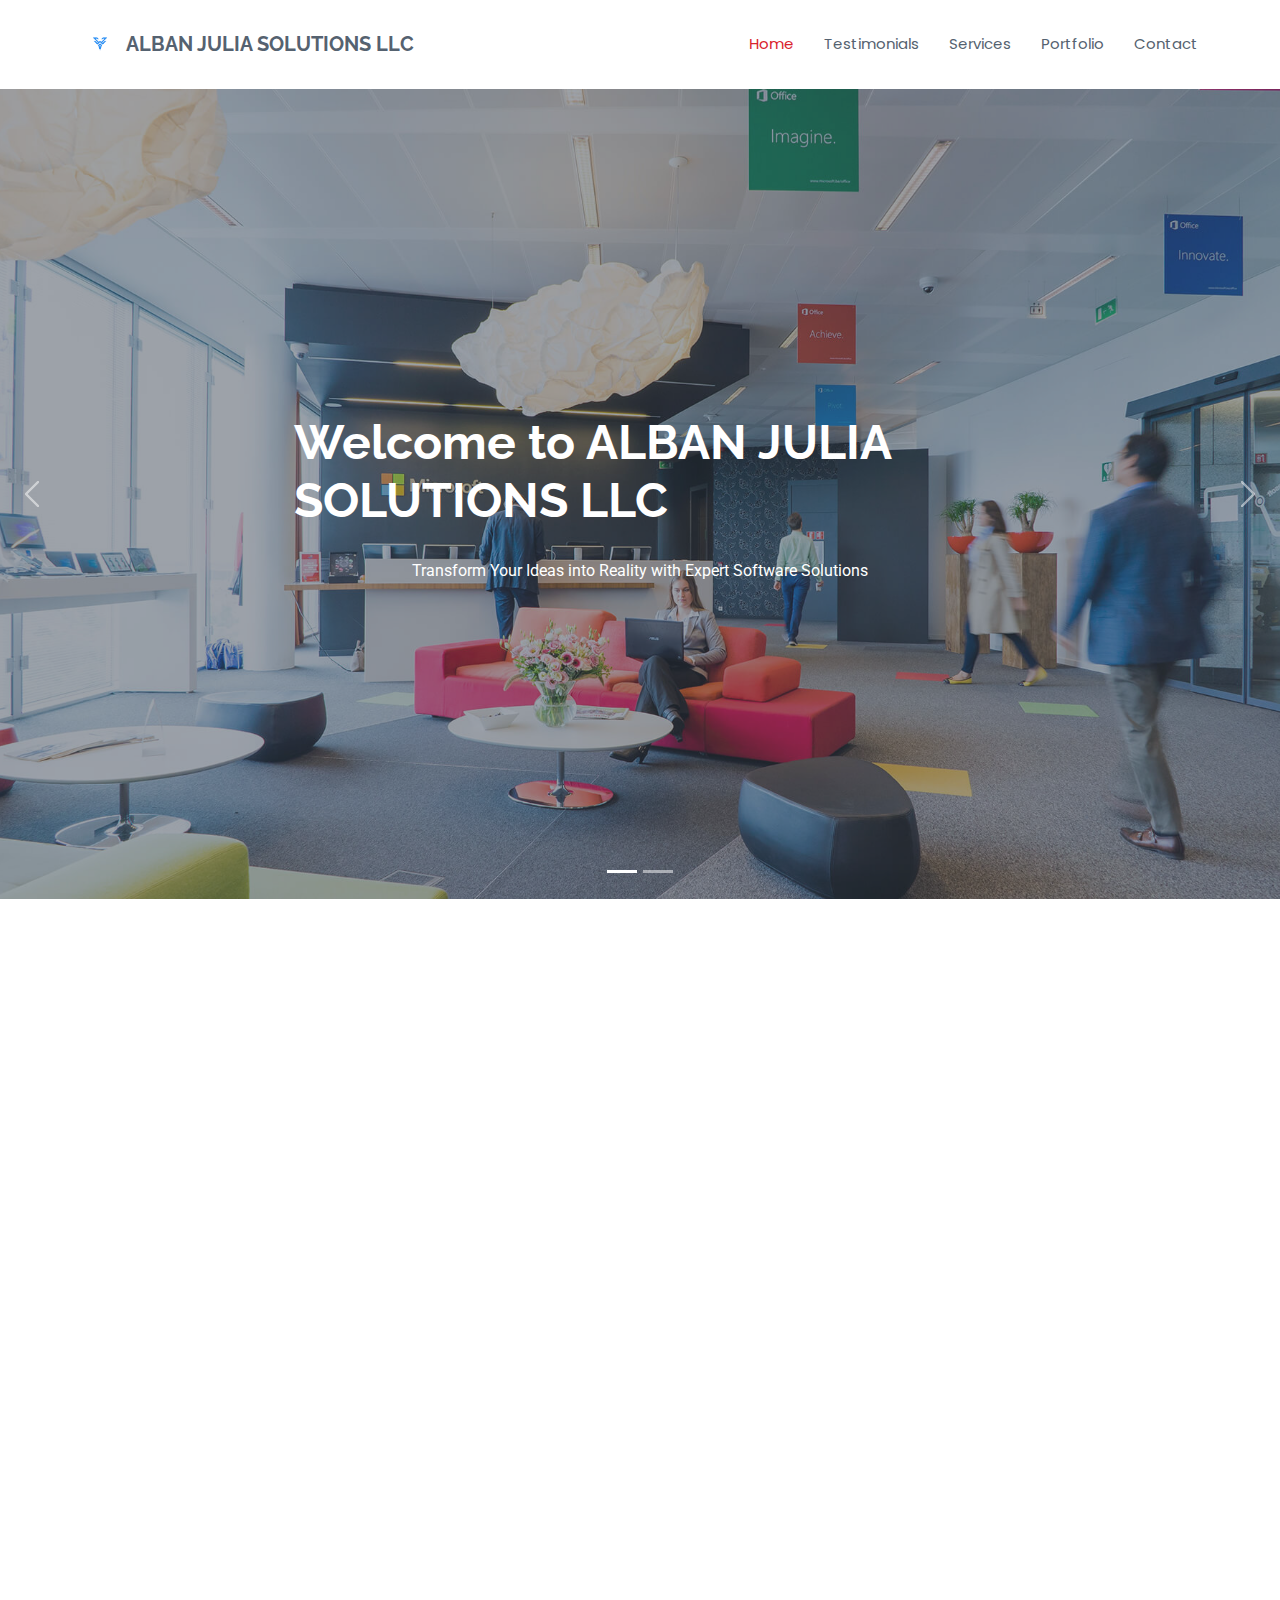
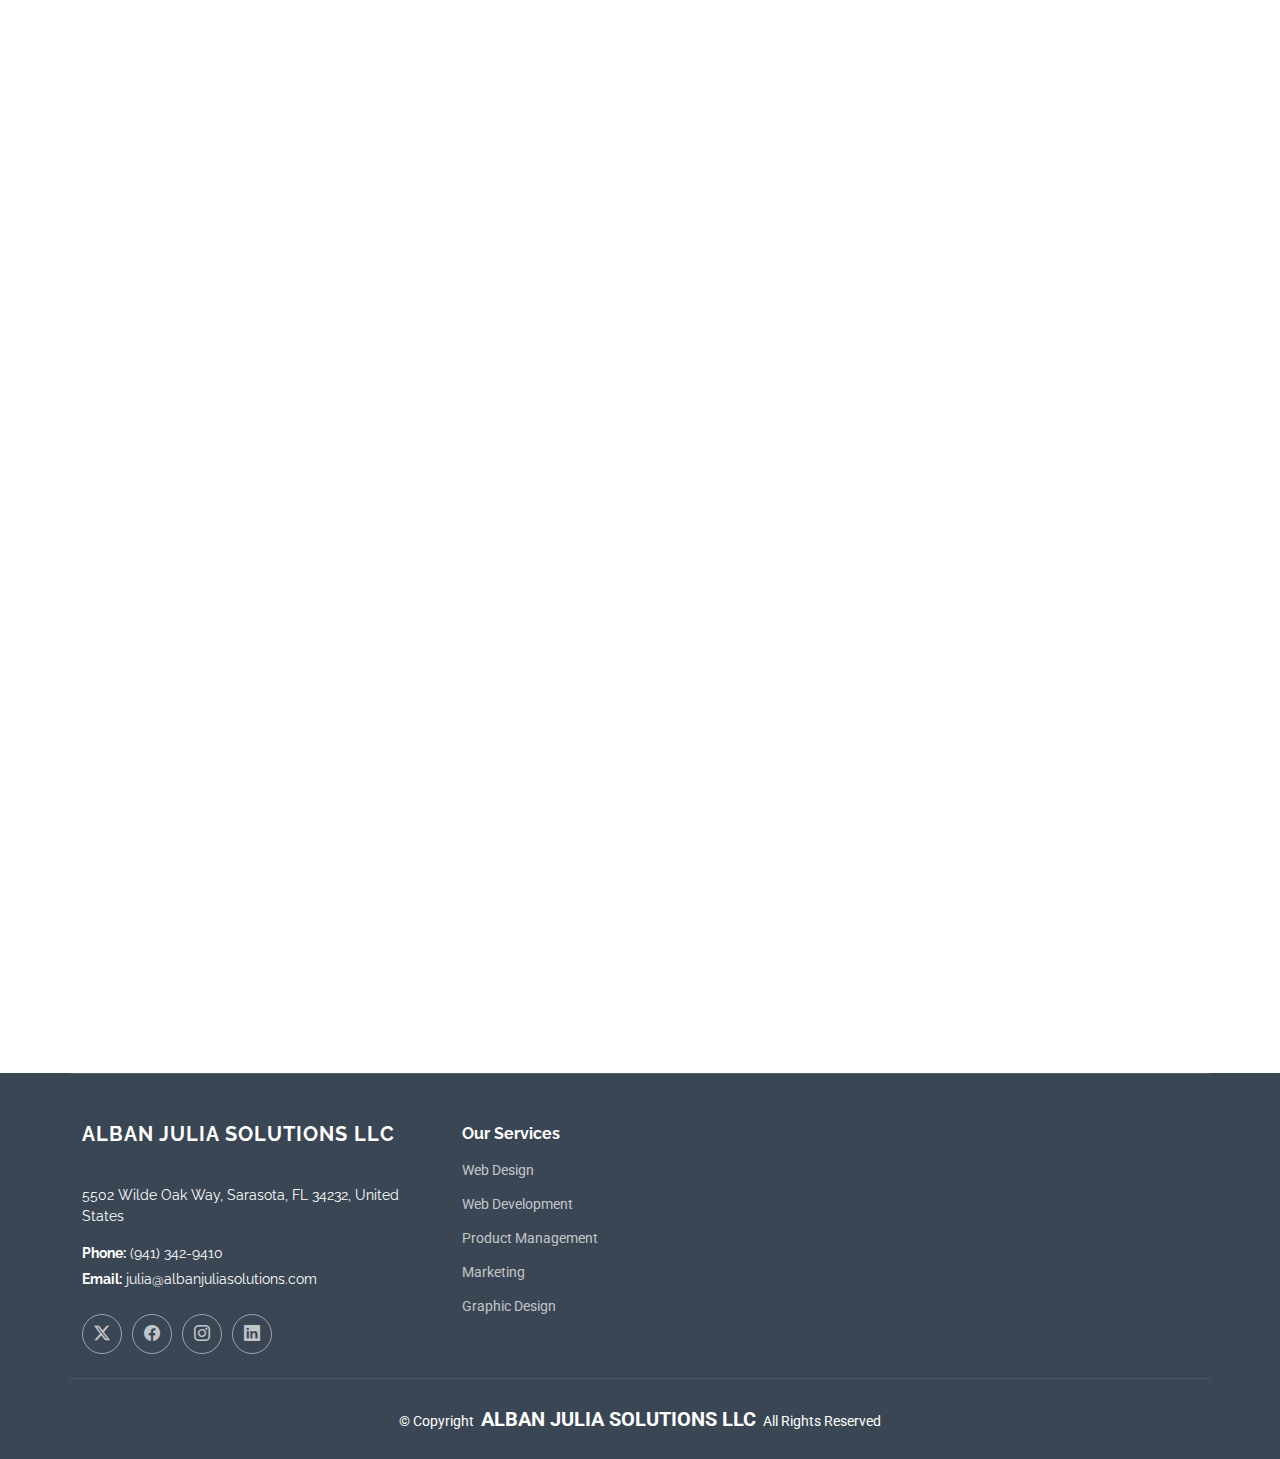
<file: index.html>
<!DOCTYPE html>
<html lang="en">

<head>
  <meta charset="utf-8">
  <meta content="width=device-width, initial-scale=1.0" name="viewport">
  <title>ALBAN JULIA SOLUTIONS LLC</title>
  <meta name="description" content="">
  <meta name="keywords" content="">

  <!-- Favicons -->
  <link href="assets/img/favicon.png" rel="icon">
  <link href="assets/img/apple-touch-icon.png" rel="apple-touch-icon">

  <!-- Fonts -->
  <link href="https://fonts.googleapis.com" rel="preconnect">
  <link href="https://fonts.gstatic.com" rel="preconnect" crossorigin>
  <link href="https://fonts.googleapis.com/css2?family=Roboto:ital,wght@0,100;0,300;0,400;0,500;0,700;0,900;1,100;1,300;1,400;1,500;1,700;1,900&family=Poppins:ital,wght@0,100;0,200;0,300;0,400;0,500;0,600;0,700;0,800;0,900;1,100;1,200;1,300;1,400;1,500;1,600;1,700;1,800;1,900&family=Raleway:ital,wght@0,100;0,200;0,300;0,400;0,500;0,600;0,700;0,800;0,900;1,100;1,200;1,300;1,400;1,500;1,600;1,700;1,800;1,900&display=swap" rel="stylesheet">

  <!-- Vendor CSS Files -->
  <link href="assets/vendor/bootstrap/css/bootstrap.min.css" rel="stylesheet">
  <link href="assets/vendor/bootstrap-icons/bootstrap-icons.css" rel="stylesheet">
  <link href="assets/vendor/aos/aos.css" rel="stylesheet">
  <link href="assets/vendor/glightbox/css/glightbox.min.css" rel="stylesheet">
  <link href="assets/vendor/swiper/swiper-bundle.min.css" rel="stylesheet">

  <!-- Main CSS File -->
  <link href="assets/css/main.css" rel="stylesheet">

  <!-- =======================================================
  * Template Name: Sailor
  * Template URL: https://bootstrapmade.com/sailor-free-bootstrap-theme/
  * Updated: Aug 07 2024 with Bootstrap v5.3.3
  * Author: BootstrapMade.com
  * License: https://bootstrapmade.com/license/
  ======================================================== -->
</head>

<body class="index-page">

  <header id="header" class="header d-flex align-items-center sticky-top">
    <div class="container-fluid container-xl position-relative d-flex align-items-center">

      <a href="index.html" class="logo d-flex align-items-center me-auto">
        <!-- Uncomment the line below if you also wish to use an image logo -->
        <img src="assets/img/logo.jpg" alt="">
        <h1 class="sitename">ALBAN JULIA SOLUTIONS LLC</h1>
      </a>

      <nav id="navmenu" class="navmenu">
        <ul>
          <li><a href="index.html" class="active">Home</a></li>
          <li><a href="testimonials.html">Testimonials</a></li>
          <li><a href="services.html">Services</a></li>
          <li><a href="portfolio.html">Portfolio</a></li>
          <li><a href="contact.html">Contact</a></li>
        </ul>
        <i class="mobile-nav-toggle d-xl-none bi bi-list"></i>
      </nav>
    </div>
  </header>

  <main class="main">

    <!-- Hero Section -->
    <section id="hero" class="hero section dark-background">

      <div id="hero-carousel" class="carousel slide carousel-fade" data-bs-ride="carousel" data-bs-interval="5000">

        <div class="carousel-item active">
          <img src="assets/img/hero-carousel/hero-carousel-1.jpg" alt="">
          <div class="carousel-container">
            <h2>Welcome to ALBAN JULIA SOLUTIONS LLC<br></h2>
            <p>Transform Your Ideas into Reality with Expert Software Solutions</p>
          </div>
        </div><!-- End Carousel Item -->

        <div class="carousel-item">
          <img src="assets/img/hero-carousel/hero-carousel-2.jpg" alt="">
          <div class="carousel-container">
            <h2>Innovative | Scalable | Future-Ready</h2>
            <p>We specialize in UI/UX Design, DevOps, App Development, and Web Development to build powerful, seamless, and user-centric digital experiences.</p>
          </div>
        </div><!-- End Carousel Item -->

        <a class="carousel-control-prev" href="#hero-carousel" role="button" data-bs-slide="prev">
          <span class="carousel-control-prev-icon bi bi-chevron-left" aria-hidden="true"></span>
        </a>

        <a class="carousel-control-next" href="#hero-carousel" role="button" data-bs-slide="next">
          <span class="carousel-control-next-icon bi bi-chevron-right" aria-hidden="true"></span>
        </a>

        <ol class="carousel-indicators"></ol>

      </div>

    </section><!-- /Hero Section -->

    <!-- About Section -->
    <section id="about" class="about section">

      <!-- Section Title -->
      <div class="container section-title" data-aos="fade-up">
        <h2>About</h2>
        <p>About Us<br></p>
      </div><!-- End Section Title -->

      <div class="container">

        <div class="row gy-4">

          <div class="col-lg-6 content" data-aos="fade-up" data-aos-delay="100">
            <p>
              ALBAN JULIA SOLUTIONS LLC is a global software development agency that helps businesses turn their ideas 
              into reality. With offices in the US and Europe and a fast-growing startup team, we offer custom 
              software solutions to clients around the world. Our team of expert developers, designers, 
              and project managers work together to build cutting-edge digital solutions that meet our clients’ 
              unique needs
            </p>
            <ul>
              <li><i class="bi bi-check2-circle"></i> <span>UI/UX Design</span></li>
              <li><i class="bi bi-check2-circle"></i> <span>DevOps</span></li>
              <li><i class="bi bi-check2-circle"></i> <span>App Development</span></li>
              <li><i class="bi bi-check2-circle"></i> <span>Web Development</span></li>
              <li><i class="bi bi-check2-circle"></i> <span>Web Design</span></li>
              <li><i class="bi bi-check2-circle"></i> <span>Product Management</span></li>
              <li><i class="bi bi-check2-circle"></i> <span>Marketing</span></li>
              <li><i class="bi bi-check2-circle"></i> <span>Graphic Design</span></li>
            </ul>
          </div>

          <div class="col-lg-6" data-aos="fade-up" data-aos-delay="200">
            <p> 
              We specialize in a variety of software development services, including web and mobile app 
              development, custom software solutions, software integration, and more. We work with businesses 
              of all sizes, from startups to Fortune 500 companies, and have experience in a variety of 
              industries, including healthcare, finance, and e-commerce.
            </p>
          </div>

        </div>

      </div>

    </section><!-- /About Section -->

      <!-- Our Mission Section -->
      <section id="about" class="about section">

        <!-- Section Title -->
        <div class="container section-title" data-aos="fade-up">
          <h2>Mission</h2>
          <p>Our Mission<br></p>
        </div><!-- End Section Title -->
  
        <div class="container">
  
          <div class="row gy-4">
  
            <div class="col-lg-6 content" data-aos="fade-up" data-aos-delay="100">
              <p>
                At ALBAN JULIA SOLUTIONS LLC, we pride ourselves on delivering high-quality software solutions that meet 
                our clients’ needs and exceed their expectations. Our team is committed to providing exceptional 
                customer service and support, and we work closely with our clients to ensure that their projects 
                are completed on time and within budget.
              </p>
            </div>
          </div>
  
        </div>
  
      </section><!-- /Our Mission Section -->

       <!-- Why Select Section -->
       <section id="about" class="about section">

        <!-- Section Title -->
        <div class="container section-title" data-aos="fade-up">
          <h2>Why Select Us</h2>
          <p>We understand you<br></p>
        </div><!-- End Section Title -->
  
        <div class="container">
          <div class="row gy-4">
            <div class="col-lg-6 content" data-aos="fade-up" data-aos-delay="100">
              <p>
                Accelerate organizations towards long-term success by implementing strategic planning, 
                market analysis, and targeted growth initiatives to drive sustainable expansion and increased 
                profitability.
              </p>
              <ul>
                <li><i class="bi bi-check2-circle"></i> <span>Business Growth</span></li>
              </ul>
            </div>

            <div class="col-lg-6 content" data-aos="fade-up" data-aos-delay="100">
              <p>
                Our service is dedicated to providing ultimate perfection through meticulous attention to detail,
                 unparalleled craftsmanship, and unwavering commitment to excellence.
              </p>
              <ul>
                <li><i class="bi bi-check2-circle"></i> <span>Ultimate Perfection</span></li>
              </ul>
            </div>
            <div class="col-lg-6 content" data-aos="fade-up" data-aos-delay="100">
              <p>
                Leverage cutting-edge technologies and intelligent solutions to create seamless, personalized, 
                and immersive experiences that anticipate and exceed customer expectations, enhancing engagement, 
                satisfaction, and loyalty.
              </p>
              <ul>
                <li><i class="bi bi-check2-circle"></i> <span>Smart Experience</span></li>
              </ul>
            </div>
            <div class="col-lg-6 content" data-aos="fade-up" data-aos-delay="100">
              <p>
                Ensure timely project completion by implementing efficient project management strategies, 
                prioritizing tasks, and maintaining constant communication to meet deadlines without compromising
                 quality.
              </p>
              <ul>
                <li><i class="bi bi-check2-circle"></i> <span>Strict Deadline</span></li>
              </ul>
            </div>
            <div class="col-lg-6 content" data-aos="fade-up" data-aos-delay="100">
              <p>
                We have built a strong track record of delivering exceptional products and services, earning 
                the trust and confidence of our clients through our commitment to quality, innovation, and 
                customer satisfaction.
              </p>
              <ul>
                <li><i class="bi bi-check2-circle"></i> <span>Reputed Company</span></li>
              </ul>
            </div>
          </div>
  
        </div>
  
      </section><!-- /Why Select Section -->
      
  </main>

  <footer id="footer" class="footer dark-background">

    <div class="container footer-top">
      <div class="row gy-4">
        <div class="col-lg-4 col-md-6 footer-about">
          <a href="index.html" class="logo d-flex align-items-center">
            <span class="sitename">ALBAN JULIA SOLUTIONS LLC</span>
          </a>
          <div class="footer-contact pt-3">
            <p>5502 Wilde Oak Way, Sarasota, FL 34232, United States</p>
            <p class="mt-3"><strong>Phone:</strong> <span>(941) 342-9410</span></p>
            <p><strong>Email:</strong> <span>julia@albanjuliasolutions.com</span></p>
          </div>
          <div class="social-links d-flex mt-4">
            <a href=""><i class="bi bi-twitter-x"></i></a>
            <a href=""><i class="bi bi-facebook"></i></a>
            <a href=""><i class="bi bi-instagram"></i></a>
            <a href=""><i class="bi bi-linkedin"></i></a>
          </div>
        </div>

        <div class="col-lg-2 col-md-3 footer-links">
          <h4>Our Services</h4>
          <ul>
            <li><a href="#">Web Design</a></li>
            <li><a href="#">Web Development</a></li>
            <li><a href="#">Product Management</a></li>
            <li><a href="#">Marketing</a></li>
            <li><a href="#">Graphic Design</a></li>
          </ul>
        </div>

      </div>
    </div>

    <div class="container copyright text-center mt-4">
      <p>© <span>Copyright</span> <strong class="px-1 sitename">ALBAN JULIA SOLUTIONS LLC</strong> <span>All Rights Reserved</span></p> 
    </div>

  </footer>

  <!-- Scroll Top -->
  <a href="#" id="scroll-top" class="scroll-top d-flex align-items-center justify-content-center"><i class="bi bi-arrow-up-short"></i></a>

  <!-- Preloader -->
  <div id="preloader"></div>

  <!-- Vendor JS Files -->
  <script src="assets/vendor/bootstrap/js/bootstrap.bundle.min.js"></script>
  <script src="assets/vendor/php-email-form/validate.js"></script>
  <script src="assets/vendor/aos/aos.js"></script>
  <script src="assets/vendor/glightbox/js/glightbox.min.js"></script>
  <script src="assets/vendor/imagesloaded/imagesloaded.pkgd.min.js"></script>
  <script src="assets/vendor/isotope-layout/isotope.pkgd.min.js"></script>
  <script src="assets/vendor/purecounter/purecounter_vanilla.js"></script>
  <script src="assets/vendor/waypoints/noframework.waypoints.js"></script>
  <script src="assets/vendor/swiper/swiper-bundle.min.js"></script>

  <!-- Main JS File -->
  <script src="assets/js/main.js"></script>

</body>

</html>
</file>
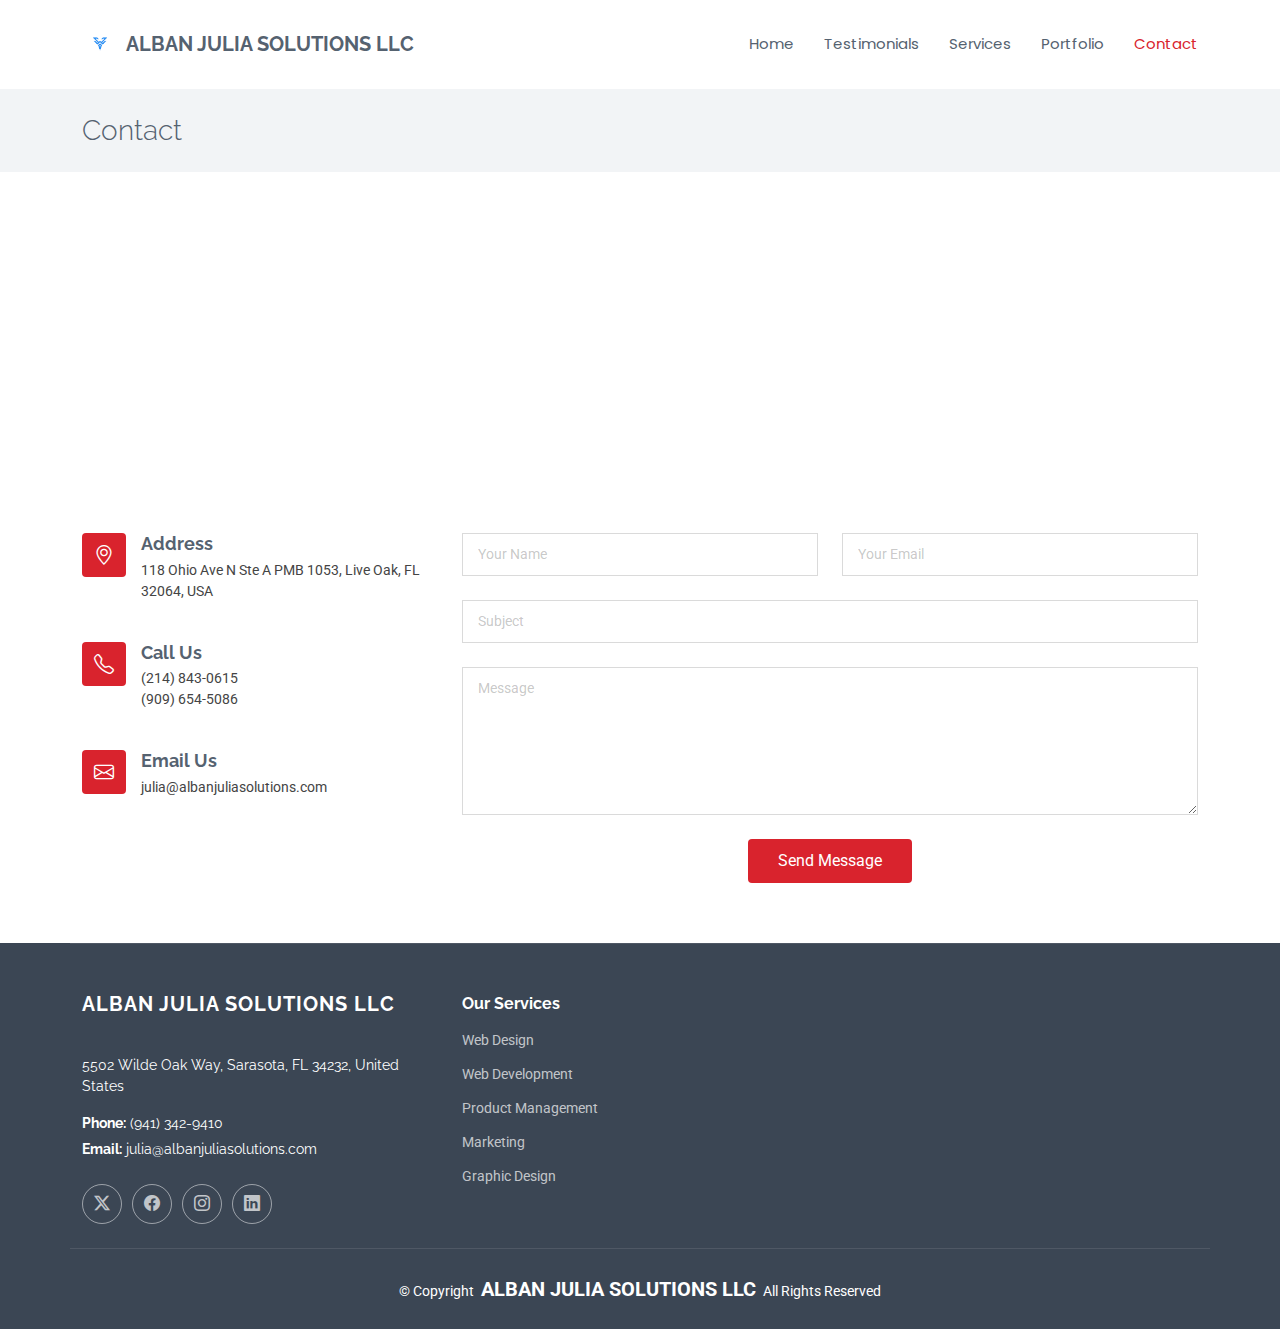
<file: contact.html>
<!DOCTYPE html>
<html lang="en">

<head>
  <meta charset="utf-8">
  <meta content="width=device-width, initial-scale=1.0" name="viewport">
  <title>Contact - Sailor Bootstrap Template</title>
  <meta name="description" content="">
  <meta name="keywords" content="">

  <!-- Favicons -->
  <link href="assets/img/favicon.png" rel="icon">
  <link href="assets/img/apple-touch-icon.png" rel="apple-touch-icon">

  <!-- Fonts -->
  <link href="https://fonts.googleapis.com" rel="preconnect">
  <link href="https://fonts.gstatic.com" rel="preconnect" crossorigin>
  <link href="https://fonts.googleapis.com/css2?family=Roboto:ital,wght@0,100;0,300;0,400;0,500;0,700;0,900;1,100;1,300;1,400;1,500;1,700;1,900&family=Poppins:ital,wght@0,100;0,200;0,300;0,400;0,500;0,600;0,700;0,800;0,900;1,100;1,200;1,300;1,400;1,500;1,600;1,700;1,800;1,900&family=Raleway:ital,wght@0,100;0,200;0,300;0,400;0,500;0,600;0,700;0,800;0,900;1,100;1,200;1,300;1,400;1,500;1,600;1,700;1,800;1,900&display=swap" rel="stylesheet">

  <!-- Vendor CSS Files -->
  <link href="assets/vendor/bootstrap/css/bootstrap.min.css" rel="stylesheet">
  <link href="assets/vendor/bootstrap-icons/bootstrap-icons.css" rel="stylesheet">
  <link href="assets/vendor/aos/aos.css" rel="stylesheet">
  <link href="assets/vendor/glightbox/css/glightbox.min.css" rel="stylesheet">
  <link href="assets/vendor/swiper/swiper-bundle.min.css" rel="stylesheet">

  <!-- Main CSS File -->
  <link href="assets/css/main.css" rel="stylesheet">

  <!-- =======================================================
  * Template Name: Sailor
  * Template URL: https://bootstrapmade.com/sailor-free-bootstrap-theme/
  * Updated: Aug 07 2024 with Bootstrap v5.3.3
  * Author: BootstrapMade.com
  * License: https://bootstrapmade.com/license/
  ======================================================== -->
</head>

<body class="contact-page">

  <header id="header" class="header d-flex align-items-center sticky-top">
    <div class="container-fluid container-xl position-relative d-flex align-items-center">

      <a href="index.html" class="logo d-flex align-items-center me-auto">
        <!-- Uncomment the line below if you also wish to use an image logo -->
        <img src="assets/img/logo.jpg" alt="">
        <h1 class="sitename">ALBAN JULIA SOLUTIONS LLC</h1>
      </a>

      <nav id="navmenu" class="navmenu">
        <ul>
          <li><a href="index.html">Home</a></li>
          <li><a href="testimonials.html">Testimonials</a></li>
          <li><a href="services.html">Services</a></li>
          <li><a href="portfolio.html">Portfolio</a></li>
          <li><a href="contact.html" class="active">Contact</a></li>
        </ul>
        <i class="mobile-nav-toggle d-xl-none bi bi-list"></i>
      </nav>
    </div>
  </header>

  <main class="main">

    <!-- Page Title -->
    <div class="page-title light-background">
      <div class="container d-lg-flex justify-content-between align-items-center">
        <h1 class="mb-2 mb-lg-0">Contact</h1>
      </div>
    </div><!-- End Page Title -->

    <!-- Contact Section -->
    <section id="contact" class="contact section">

      <div class="container" data-aos="fade-up" data-aos-delay="100">

        <div class="mb-4" data-aos="fade-up" data-aos-delay="200">
          <iframe 
    style="border:0; width: 100%; height: 270px;" 
    src="https://www.google.com/maps/embed?pb=!1m18!1m12!1m3!1d3492.9168799476243!2d-82.9847583!3d30.2957327!2m3!1f0!2f0!3f0!3m2!1i1024!2i768!4f13.1!3m3!1m2!1s0x88efbfa9a2b2ccf1%3A0x8f4b9b807e14a8e5!2s118%20Ohio%20Ave%20N%20Ste%20A%20PMB%201053%2C%20Live%20Oak%2C%20FL%2032064%2C%20USA!5e0!3m2!1sen!2sus!4v1710174212345" 
    frameborder="0" 
    allowfullscreen="" 
    loading="lazy" 
    referrerpolicy="no-referrer-when-downgrade">
</iframe>

        </div><!-- End Google Maps -->

        <div class="row gy-4">

          <div class="col-lg-4">
            <div class="info-item d-flex" data-aos="fade-up" data-aos-delay="300">
              <i class="bi bi-geo-alt flex-shrink-0"></i>
              <div>
                <h3>Address</h3>
                <p>118 Ohio Ave N Ste A PMB 1053, Live Oak, FL 32064, USA</p>
              </div>
            </div><!-- End Info Item -->

            <div class="info-item d-flex" data-aos="fade-up" data-aos-delay="400">
              <i class="bi bi-telephone flex-shrink-0"></i>
              <div>
                <h3>Call Us</h3>
                <p>(214) 843-0615</p>
                <p>(909) 654-5086</p>
              </div>
            </div><!-- End Info Item -->

            <div class="info-item d-flex" data-aos="fade-up" data-aos-delay="500">
              <i class="bi bi-envelope flex-shrink-0"></i>
              <div>
                <h3>Email Us</h3>
                <p>julia@albanjuliasolutions.com</p>
              </div>
            </div><!-- End Info Item -->

          </div>

          <div class="col-lg-8">
            <form action="forms/contact.php" method="post" class="php-email-form" data-aos="fade-up" data-aos-delay="200">
              <div class="row gy-4">

                <div class="col-md-6">
                  <input type="text" name="name" class="form-control" placeholder="Your Name" required="">
                </div>

                <div class="col-md-6 ">
                  <input type="email" class="form-control" name="email" placeholder="Your Email" required="">
                </div>

                <div class="col-md-12">
                  <input type="text" class="form-control" name="subject" placeholder="Subject" required="">
                </div>

                <div class="col-md-12">
                  <textarea class="form-control" name="message" rows="6" placeholder="Message" required=""></textarea>
                </div>

                <div class="col-md-12 text-center">
                  <div class="loading">Loading</div>
                  <div class="error-message"></div>
                  <div class="sent-message">Your message has been sent. Thank you!</div>

                  <button type="submit">Send Message</button>
                </div>

              </div>
            </form>
          </div><!-- End Contact Form -->

        </div>

      </div>

    </section><!-- /Contact Section -->

  </main>

  <footer id="footer" class="footer dark-background">

    <div class="container footer-top">
      <div class="row gy-4">
        <div class="col-lg-4 col-md-6 footer-about">
          <a href="index.html" class="logo d-flex align-items-center">
            <span class="sitename">ALBAN JULIA SOLUTIONS LLC</span>
          </a>
          <div class="footer-contact pt-3">
            <p>5502 Wilde Oak Way, Sarasota, FL 34232, United States</p>
            <p class="mt-3"><strong>Phone:</strong> <span>(941) 342-9410</span></p>
            <p><strong>Email:</strong> <span>julia@albanjuliasolutions.com</span></p>
          </div>
          <div class="social-links d-flex mt-4">
            <a href=""><i class="bi bi-twitter-x"></i></a>
            <a href=""><i class="bi bi-facebook"></i></a>
            <a href=""><i class="bi bi-instagram"></i></a>
            <a href=""><i class="bi bi-linkedin"></i></a>
          </div>
        </div>

        <div class="col-lg-2 col-md-3 footer-links">
          <h4>Our Services</h4>
          <ul>
            <li><a href="#">Web Design</a></li>
            <li><a href="#">Web Development</a></li>
            <li><a href="#">Product Management</a></li>
            <li><a href="#">Marketing</a></li>
            <li><a href="#">Graphic Design</a></li>
          </ul>
        </div>

      </div>
    </div>

    <div class="container copyright text-center mt-4">
      <p>© <span>Copyright</span> <strong class="px-1 sitename">ALBAN JULIA SOLUTIONS LLC</strong> <span>All Rights Reserved</span></p> 
    </div>

  </footer>

  <!-- Scroll Top -->
  <a href="#" id="scroll-top" class="scroll-top d-flex align-items-center justify-content-center"><i class="bi bi-arrow-up-short"></i></a>

  <!-- Preloader -->
  <div id="preloader"></div>

  <!-- Vendor JS Files -->
  <script src="assets/vendor/bootstrap/js/bootstrap.bundle.min.js"></script>
  <script src="assets/vendor/php-email-form/validate.js"></script>
  <script src="assets/vendor/aos/aos.js"></script>
  <script src="assets/vendor/glightbox/js/glightbox.min.js"></script>
  <script src="assets/vendor/imagesloaded/imagesloaded.pkgd.min.js"></script>
  <script src="assets/vendor/isotope-layout/isotope.pkgd.min.js"></script>
  <script src="assets/vendor/purecounter/purecounter_vanilla.js"></script>
  <script src="assets/vendor/waypoints/noframework.waypoints.js"></script>
  <script src="assets/vendor/swiper/swiper-bundle.min.js"></script>

  <!-- Main JS File -->
  <script src="assets/js/main.js"></script>

</body>

</html>
</file>
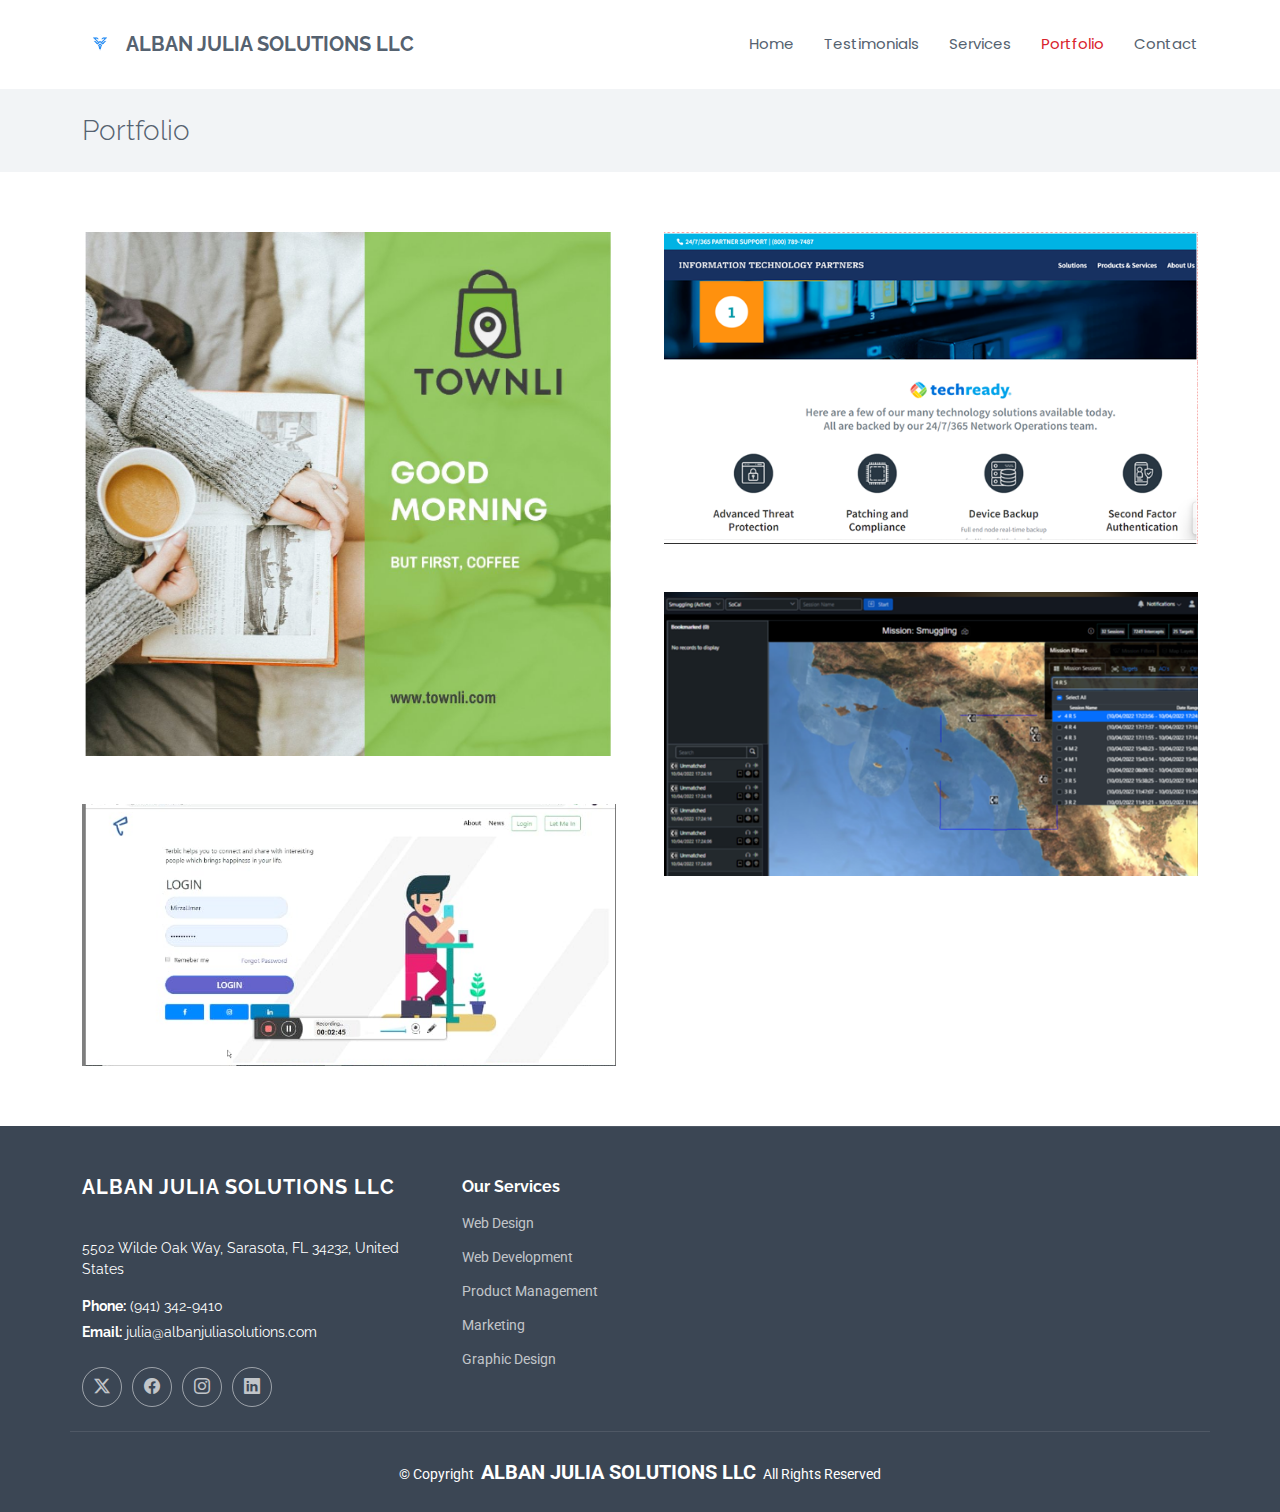
<file: portfolio.html>
<!DOCTYPE html>
<html lang="en">
  <head>
    <meta charset="utf-8" />
    <meta content="width=device-width, initial-scale=1.0" name="viewport" />
    <title>Portfolio - Sailor Bootstrap Template</title>
    <meta name="description" content="" />
    <meta name="keywords" content="" />

    <!-- Favicons -->
    <link href="assets/img/favicon.png" rel="icon" />
    <link href="assets/img/apple-touch-icon.png" rel="apple-touch-icon" />

    <!-- Fonts -->
    <link href="https://fonts.googleapis.com" rel="preconnect" />
    <link href="https://fonts.gstatic.com" rel="preconnect" crossorigin />
    <link
      href="https://fonts.googleapis.com/css2?family=Roboto:ital,wght@0,100;0,300;0,400;0,500;0,700;0,900;1,100;1,300;1,400;1,500;1,700;1,900&family=Poppins:ital,wght@0,100;0,200;0,300;0,400;0,500;0,600;0,700;0,800;0,900;1,100;1,200;1,300;1,400;1,500;1,600;1,700;1,800;1,900&family=Raleway:ital,wght@0,100;0,200;0,300;0,400;0,500;0,600;0,700;0,800;0,900;1,100;1,200;1,300;1,400;1,500;1,600;1,700;1,800;1,900&display=swap"
      rel="stylesheet"
    />

    <!-- Vendor CSS Files -->
    <link
      href="assets/vendor/bootstrap/css/bootstrap.min.css"
      rel="stylesheet"
    />
    <link
      href="assets/vendor/bootstrap-icons/bootstrap-icons.css"
      rel="stylesheet"
    />
    <link href="assets/vendor/aos/aos.css" rel="stylesheet" />
    <link
      href="assets/vendor/glightbox/css/glightbox.min.css"
      rel="stylesheet"
    />
    <link href="assets/vendor/swiper/swiper-bundle.min.css" rel="stylesheet" />

    <!-- Main CSS File -->
    <link href="assets/css/main.css" rel="stylesheet" />

    <!-- =======================================================
  * Template Name: Sailor
  * Template URL: https://bootstrapmade.com/sailor-free-bootstrap-theme/
  * Updated: Aug 07 2024 with Bootstrap v5.3.3
  * Author: BootstrapMade.com
  * License: https://bootstrapmade.com/license/
  ======================================================== -->
  </head>

  <body class="portfolio-page">
    <header id="header" class="header d-flex align-items-center sticky-top">
      <div
        class="container-fluid container-xl position-relative d-flex align-items-center"
      >
        <a href="index.html" class="logo d-flex align-items-center me-auto">
          <!-- Uncomment the line below if you also wish to use an image logo -->
          <img src="assets/img/logo.jpg" alt="" />
          <h1 class="sitename">ALBAN JULIA SOLUTIONS LLC</h1>
        </a>

        <nav id="navmenu" class="navmenu">
          <ul>
            <li><a href="index.html">Home</a></li>
            <li><a href="testimonials.html">Testimonials</a></li>
            <li><a href="services.html">Services</a></li>
            <li><a href="portfolio.html" class="active">Portfolio</a></li>
            <li><a href="contact.html">Contact</a></li>
          </ul>
          <i class="mobile-nav-toggle d-xl-none bi bi-list"></i>
        </nav>
      </div>
    </header>

    <main class="main">
      <!-- Page Title -->
      <div class="page-title light-background">
        <div
          class="container d-lg-flex justify-content-between align-items-center"
        >
          <h1 class="mb-2 mb-lg-0">Portfolio</h1>
        </div>
      </div>
      <!-- End Page Title -->

      <!-- Portfolio Section -->
      <section id="portfolio" class="portfolio section">
        <div class="container">
          <div
            class="isotope-layout"
            data-default-filter="*"
            data-layout="masonry"
            data-sort="original-order"
          >
            <div
              class="row g-5 isotope-container"
              data-aos="fade-up"
              data-aos-delay="200"
            >
              <div
                class="col-lg-6 col-md-6 portfolio-item isotope-item filter-app"
              >
                <img
                  src="assets/img/portfolio/p1.png"
                  class="img-fluid"
                  alt=""
                />
                <div class="portfolio-info">
                  <h4>Townli, Inc.</h4>
                  <p>
                    An online marketplace app that’s exclusive to local
                    businesses. With Townli you can connect directly with the
                    local businesses run by independent owners in your area,
                    place an order with them, and get digital tokens for every
                    dollar you spend, which you can use later to redeem a reward
                    or make a purchase around town. Our cause is to create
                    awareness among shoppers about the local businesses, connect
                    them, inspire local talent, and make local shopping more
                    accessible and rewarding. Our passion is to serve our local
                    communities, inspire local talent, and support local
                    businesses. Skills and deliverables
                  </p>
                  <a
                    style="margin-left: 5px"
                    href="assets/img/portfolio/p1.png"
                    title="Townli, Inc"
                    data-gallery="portfolio-gallery-app"
                    class="glightbox preview-link"
                    ><i class="bi bi-zoom-in"></i
                  ></a>
                </div>
              </div>
              <!-- End Portfolio Item -->

              <div
                class="col-lg-6 col-md-6 portfolio-item isotope-item filter-app"
              >
                <img
                  src="assets/img/portfolio/p2.png"
                  class="img-fluid"
                  alt=""
                />
                <div class="portfolio-info">
                  <h4>ITP Tech Ready</h4>
                  <p>
                    ITP Tech Ready is a project of Information Technology
                    Partners, Inc (ITP is a technology design and support
                    services company specializing in distributed processing
                    technologies. ITP is a small sized company with business
                    entities in Illinois, Michigan, and Wisconsin. ITP provides
                    services, such as, technology design, long-term technology
                    support, technology best practice products, and application
                    development to clients that specialize in manufacturing,
                    distribution, retail, healthcare, and philanthropy.
                  </p>
                  <a
                    style="margin-left: 5px"
                    href="assets/img/portfolio/p2.png"
                    title="ITP Tech Ready"
                    data-gallery="portfolio-gallery-app"
                    class="glightbox preview-link"
                    ><i class="bi bi-zoom-in"></i
                  ></a>
                </div>
              </div>
              <!-- End Portfolio Item -->

              <div
                class="col-lg-6 col-md-6 portfolio-item isotope-item filter-app"
              >
                <img
                  src="assets/img/portfolio/p4.png"
                  class="img-fluid"
                  alt=""
                />
                <div class="portfolio-info">
                  <h4>ECAS</h4>
                  <p>
                    ECAS is the project of Edure IT (pronounced Eh-doo-ray-I-T)
                    is a company made up of a solutionary thinkers, and
                    creatives, who are actively engaged in conscious coding,
                    mindful design, and problem solving We use information
                    technology to foster human flourishing.
                  </p>
                  <a
                    style="margin-left: 5px"
                    href="assets/img/portfolio/p4.png"
                    title="ECAS"
                    data-gallery="portfolio-gallery-app"
                    class="glightbox preview-link"
                    ><i class="bi bi-zoom-in"></i
                  ></a>
                </div>
              </div>
              <!-- End Portfolio Item -->

              <div
                class="col-lg-6 col-md-6 portfolio-item isotope-item filter-app"
              >
                <img
                  src="assets/img/portfolio/p3.png"
                  class="img-fluid"
                  alt=""
                />
                <div class="portfolio-info">
                  <h4>Terbic</h4>
                  <p>
                    Terbic is an online social application Major Modules i)
                    Posting status ii) like, comment, and sharing reactions on
                    any Post shared by friends iii) making Friends iv) Sharing
                    Stories v) Login though Facebook vi) Web Socket
                    implementation vii) Matching friends like Tinder based on
                    different factors
                  </p>
                  <a
                    style="margin-left: 5px"
                    href="assets/img/portfolio/p3.png"
                    title="Terbic"
                    data-gallery="portfolio-gallery-app"
                    class="glightbox preview-link"
                    ><i class="bi bi-zoom-in"></i
                  ></a>
                </div>
              </div>
              <!-- End Portfolio Item -->
            </div>
            <!-- End Portfolio Container -->
          </div>
        </div>
      </section>
      <!-- /Portfolio Section -->
    </main>

    <footer id="footer" class="footer dark-background">
      <div class="container footer-top">
        <div class="row gy-4">
          <div class="col-lg-4 col-md-6 footer-about">
            <a href="index.html" class="logo d-flex align-items-center">
              <span class="sitename">ALBAN JULIA SOLUTIONS LLC</span>
            </a>
            <div class="footer-contact pt-3">
              <p>5502 Wilde Oak Way, Sarasota, FL 34232, United States</p>
              <p class="mt-3">
                <strong>Phone:</strong> <span>(941) 342-9410</span>
              </p>
              <p>
                <strong>Email:</strong>
                <span>julia@albanjuliasolutions.com</span>
              </p>
            </div>
            <div class="social-links d-flex mt-4">
              <a href=""><i class="bi bi-twitter-x"></i></a>
              <a href=""><i class="bi bi-facebook"></i></a>
              <a href=""><i class="bi bi-instagram"></i></a>
              <a href=""><i class="bi bi-linkedin"></i></a>
            </div>
          </div>

          <div class="col-lg-2 col-md-3 footer-links">
            <h4>Our Services</h4>
            <ul>
              <li><a href="#">Web Design</a></li>
              <li><a href="#">Web Development</a></li>
              <li><a href="#">Product Management</a></li>
              <li><a href="#">Marketing</a></li>
              <li><a href="#">Graphic Design</a></li>
            </ul>
          </div>
        </div>
      </div>

      <div class="container copyright text-center mt-4">
        <p>
          © <span>Copyright</span>
          <strong class="px-1 sitename">ALBAN JULIA SOLUTIONS LLC</strong>
          <span>All Rights Reserved</span>
        </p>
      </div>
    </footer>

    <!-- Scroll Top -->
    <a
      href="#"
      id="scroll-top"
      class="scroll-top d-flex align-items-center justify-content-center"
      ><i class="bi bi-arrow-up-short"></i
    ></a>

    <!-- Preloader -->
    <div id="preloader"></div>

    <!-- Vendor JS Files -->
    <script src="assets/vendor/bootstrap/js/bootstrap.bundle.min.js"></script>
    <script src="assets/vendor/php-email-form/validate.js"></script>
    <script src="assets/vendor/aos/aos.js"></script>
    <script src="assets/vendor/glightbox/js/glightbox.min.js"></script>
    <script src="assets/vendor/imagesloaded/imagesloaded.pkgd.min.js"></script>
    <script src="assets/vendor/isotope-layout/isotope.pkgd.min.js"></script>
    <script src="assets/vendor/purecounter/purecounter_vanilla.js"></script>
    <script src="assets/vendor/waypoints/noframework.waypoints.js"></script>
    <script src="assets/vendor/swiper/swiper-bundle.min.js"></script>

    <!-- Main JS File -->
    <script src="assets/js/main.js"></script>
  </body>
</html>
</file>
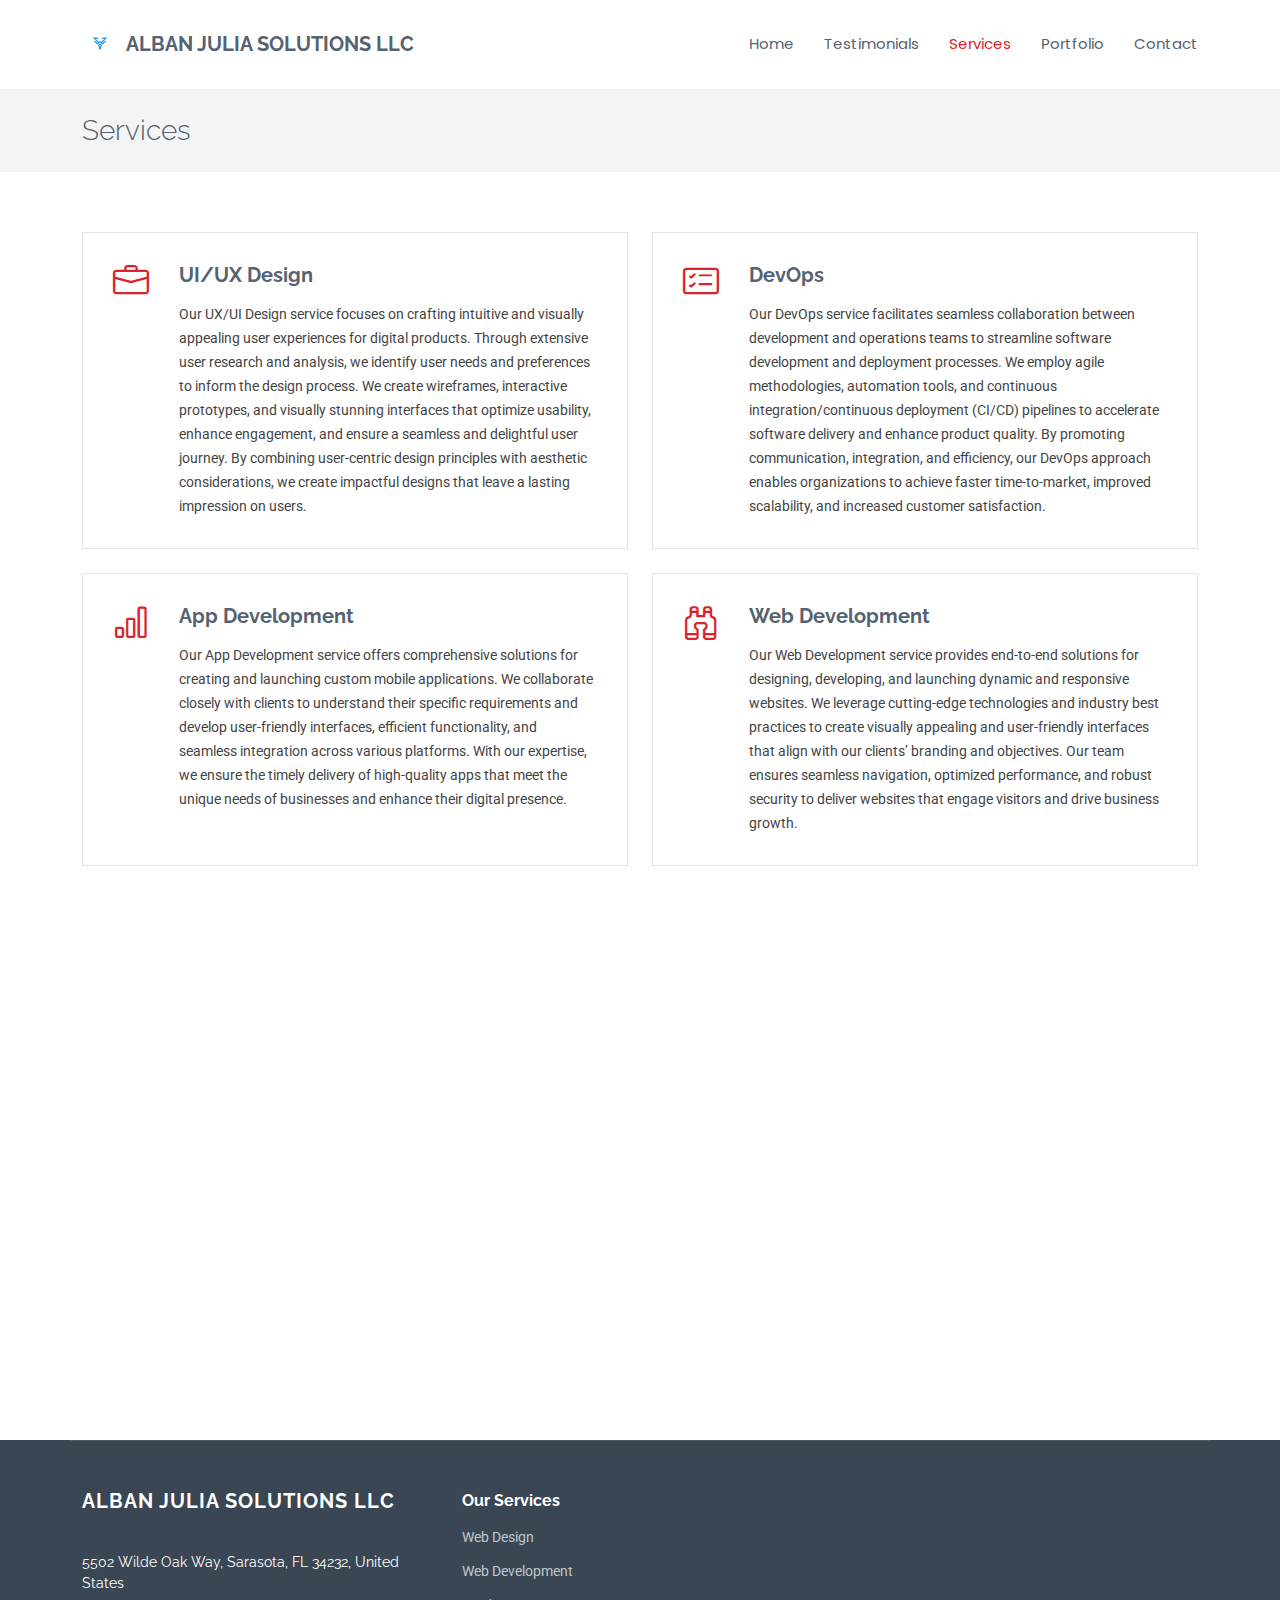
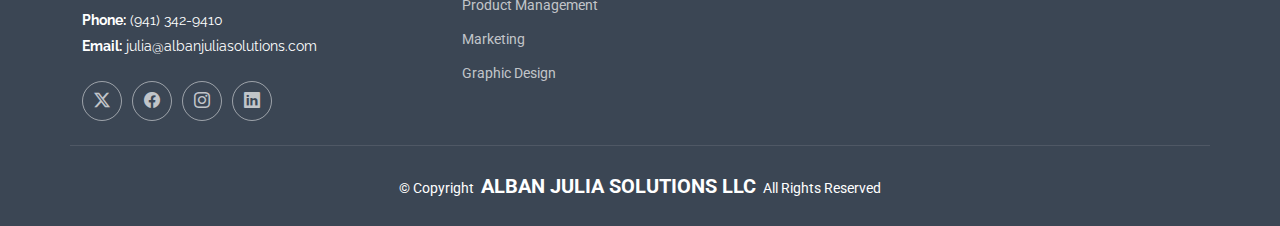
<file: services.html>
<!DOCTYPE html>
<html lang="en">

<head>
  <meta charset="utf-8">
  <meta content="width=device-width, initial-scale=1.0" name="viewport">
  <title>Services - Sailor Bootstrap Template</title>
  <meta name="description" content="">
  <meta name="keywords" content="">

  <!-- Favicons -->
  <link href="assets/img/favicon.png" rel="icon">
  <link href="assets/img/apple-touch-icon.png" rel="apple-touch-icon">

  <!-- Fonts -->
  <link href="https://fonts.googleapis.com" rel="preconnect">
  <link href="https://fonts.gstatic.com" rel="preconnect" crossorigin>
  <link href="https://fonts.googleapis.com/css2?family=Roboto:ital,wght@0,100;0,300;0,400;0,500;0,700;0,900;1,100;1,300;1,400;1,500;1,700;1,900&family=Poppins:ital,wght@0,100;0,200;0,300;0,400;0,500;0,600;0,700;0,800;0,900;1,100;1,200;1,300;1,400;1,500;1,600;1,700;1,800;1,900&family=Raleway:ital,wght@0,100;0,200;0,300;0,400;0,500;0,600;0,700;0,800;0,900;1,100;1,200;1,300;1,400;1,500;1,600;1,700;1,800;1,900&display=swap" rel="stylesheet">

  <!-- Vendor CSS Files -->
  <link href="assets/vendor/bootstrap/css/bootstrap.min.css" rel="stylesheet">
  <link href="assets/vendor/bootstrap-icons/bootstrap-icons.css" rel="stylesheet">
  <link href="assets/vendor/aos/aos.css" rel="stylesheet">
  <link href="assets/vendor/glightbox/css/glightbox.min.css" rel="stylesheet">
  <link href="assets/vendor/swiper/swiper-bundle.min.css" rel="stylesheet">

  <!-- Main CSS File -->
  <link href="assets/css/main.css" rel="stylesheet">

  <!-- =======================================================
  * Template Name: Sailor
  * Template URL: https://bootstrapmade.com/sailor-free-bootstrap-theme/
  * Updated: Aug 07 2024 with Bootstrap v5.3.3
  * Author: BootstrapMade.com
  * License: https://bootstrapmade.com/license/
  ======================================================== -->
</head>

<body class="services-page">

  <header id="header" class="header d-flex align-items-center sticky-top">
    <div class="container-fluid container-xl position-relative d-flex align-items-center">

      <a href="index.html" class="logo d-flex align-items-center me-auto">
        <!-- Uncomment the line below if you also wish to use an image logo -->
        <img src="assets/img/logo.jpg" alt="">
        <h1 class="sitename">ALBAN JULIA SOLUTIONS LLC</h1>
      </a>

      <nav id="navmenu" class="navmenu">
        <ul>
          <li><a href="index.html">Home</a></li>
          <li><a href="testimonials.html">Testimonials</a></li>
          <li><a href="services.html" class="active">Services</a></li>
          <li><a href="portfolio.html">Portfolio</a></li>
          <li><a href="contact.html">Contact</a></li>
        </ul>
        <i class="mobile-nav-toggle d-xl-none bi bi-list"></i>
      </nav>
    </div>
  </header>

  <main class="main">

    <!-- Page Title -->
    <div class="page-title light-background">
      <div class="container d-lg-flex justify-content-between align-items-center">
        <h1 class="mb-2 mb-lg-0">Services</h1>
      </div>
    </div><!-- End Page Title -->

    <!-- Services Section -->
    <section id="services" class="services section">

      <div class="container">

        <div class="row gy-4">

          <div class="col-md-6" data-aos="fade-up" data-aos-delay="100">
            <div class="service-item d-flex position-relative h-100">
              <i class="bi bi-briefcase icon flex-shrink-0"></i>
              <div>
                <h4 class="title"><a href="#" class="stretched-link">UI/UX Design</a></h4>
                <p class="description">Our UX/UI Design service focuses on crafting intuitive and visually appealing 
                  user experiences for digital products. Through extensive user research and analysis, we identify user
                   needs and preferences to inform the design process. We create wireframes, interactive prototypes, 
                   and visually stunning interfaces that optimize usability, enhance engagement, and ensure a seamless 
                   and delightful user journey. By combining user-centric design principles with aesthetic
                    considerations, we create impactful designs that leave a lasting impression on users.</p>
              </div>
            </div>
          </div><!-- End Service Item -->

          <div class="col-md-6" data-aos="fade-up" data-aos-delay="200">
            <div class="service-item d-flex position-relative h-100">
              <i class="bi bi-card-checklist icon flex-shrink-0"></i>
              <div>
                <h4 class="title"><a href="#" class="stretched-link">DevOps</a></h4>
                <p class="description">Our DevOps service facilitates seamless collaboration between development 
                  and operations teams to streamline software development and deployment processes. We employ 
                  agile methodologies, automation tools, and continuous integration/continuous deployment (CI/CD) 
                  pipelines to accelerate software delivery and enhance product quality. By promoting communication,
                   integration, and efficiency, our DevOps approach enables organizations to achieve faster
                    time-to-market, improved scalability, and increased customer satisfaction.</p>
              </div>
            </div>
          </div><!-- End Service Item -->

          <div class="col-md-6" data-aos="fade-up" data-aos-delay="300">
            <div class="service-item d-flex position-relative h-100">
              <i class="bi bi-bar-chart icon flex-shrink-0"></i>
              <div>
                <h4 class="title"><a href="#" class="stretched-link">App Development</a></h4>
                <p class="description">Our App Development service offers comprehensive solutions for creating and launching custom mobile applications. We collaborate closely with clients to understand their specific requirements and develop user-friendly interfaces, efficient functionality, and seamless integration across various platforms. With our expertise, we ensure the timely delivery of high-quality apps that meet the unique needs of businesses and enhance their digital presence.</p>
              </div>
            </div>
          </div><!-- End Service Item -->

          <div class="col-md-6" data-aos="fade-up" data-aos-delay="400">
            <div class="service-item d-flex position-relative h-100">
              <i class="bi bi-binoculars icon flex-shrink-0"></i>
              <div>
                <h4 class="title"><a href="#" class="stretched-link">Web Development</a></h4>
                <p class="description">Our Web Development service provides end-to-end solutions for designing, developing, and launching dynamic and responsive websites. We leverage cutting-edge technologies and industry best practices to create visually appealing and user-friendly interfaces that align with our clients’ branding and objectives. Our team ensures seamless navigation, optimized performance, and robust security to deliver websites that engage visitors and drive business growth.</p>
              </div>
            </div>
          </div><!-- End Service Item -->

          <div class="col-md-6" data-aos="fade-up" data-aos-delay="500">
            <div class="service-item d-flex position-relative h-100">
              <i class="bi bi-brightness-high icon flex-shrink-0"></i>
              <div>
                <h4 class="title"><a href="#" class="stretched-link">Web Design</a></h4>
                <p class="description">Our Web Design service provides end-to-end solutions for designing, developing, and launching dynamic and responsive websites. We leverage cutting-edge technologies and industry best practices to create visually appealing and user-friendly interfaces that align with our clients’ branding and objectives. Our team ensures seamless navigation, optimized performance, and robust security to deliver websites that engage visitors and drive business growth</p>
              </div>
            </div>
          </div><!-- End Service Item -->

          <div class="col-md-6" data-aos="fade-up" data-aos-delay="600">
            <div class="service-item d-flex position-relative h-100">
              <i class="bi bi-calendar4-week icon flex-shrink-0"></i>
              <div>
                <h4 class="title"><a href="#" class="stretched-link">Marketing</a></h4>
                <p class="description">We craft data-driven marketing strategies to boost your brand, attract the right audience, and maximize conversions. Our expert team blends creativity with analytics to ensure measurable success for your business.</p>
              </div>
            </div>
          </div><!-- End Service Item -->

          <div class="col-md-6" data-aos="fade-up" data-aos-delay="600">
            <div class="service-item d-flex position-relative h-100">
              <i class="bi bi-calendar4-week icon flex-shrink-0"></i>
              <div>
                <h4 class="title"><a href="#" class="stretched-link">Graphic Designing</a></h4>
                <p class="description">We bring creativity to life with impactful and visually striking designs that capture your brand’s essence. Our expert designers craft compelling visuals that engage, inspire, and leave a lasting impression.</p>
              </div>
            </div>
          </div><!-- End Service Item -->

        </div>

      </div>

    </section><!-- /Services Section -->

  </main>

  <footer id="footer" class="footer dark-background">

    <div class="container footer-top">
      <div class="row gy-4">
        <div class="col-lg-4 col-md-6 footer-about">
          <a href="index.html" class="logo d-flex align-items-center">
            <span class="sitename">ALBAN JULIA SOLUTIONS LLC</span>
          </a>
          <div class="footer-contact pt-3">
            <p>5502 Wilde Oak Way, Sarasota, FL 34232, United States</p>
            <p class="mt-3"><strong>Phone:</strong> <span>(941) 342-9410</span></p>
            <p><strong>Email:</strong> <span>julia@albanjuliasolutions.com</span></p>
          </div>
          <div class="social-links d-flex mt-4">
            <a href=""><i class="bi bi-twitter-x"></i></a>
            <a href=""><i class="bi bi-facebook"></i></a>
            <a href=""><i class="bi bi-instagram"></i></a>
            <a href=""><i class="bi bi-linkedin"></i></a>
          </div>
        </div>

        <div class="col-lg-2 col-md-3 footer-links">
          <h4>Our Services</h4>
          <ul>
            <li><a href="#">Web Design</a></li>
            <li><a href="#">Web Development</a></li>
            <li><a href="#">Product Management</a></li>
            <li><a href="#">Marketing</a></li>
            <li><a href="#">Graphic Design</a></li>
          </ul>
        </div>

      </div>
    </div>

    <div class="container copyright text-center mt-4">
      <p>© <span>Copyright</span> <strong class="px-1 sitename">ALBAN JULIA SOLUTIONS LLC</strong> <span>All Rights Reserved</span></p> 
    </div>

  </footer>

  <!-- Scroll Top -->
  <a href="#" id="scroll-top" class="scroll-top d-flex align-items-center justify-content-center"><i class="bi bi-arrow-up-short"></i></a>

  <!-- Preloader -->
  <div id="preloader"></div>

  <!-- Vendor JS Files -->
  <script src="assets/vendor/bootstrap/js/bootstrap.bundle.min.js"></script>
  <script src="assets/vendor/php-email-form/validate.js"></script>
  <script src="assets/vendor/aos/aos.js"></script>
  <script src="assets/vendor/glightbox/js/glightbox.min.js"></script>
  <script src="assets/vendor/imagesloaded/imagesloaded.pkgd.min.js"></script>
  <script src="assets/vendor/isotope-layout/isotope.pkgd.min.js"></script>
  <script src="assets/vendor/purecounter/purecounter_vanilla.js"></script>
  <script src="assets/vendor/waypoints/noframework.waypoints.js"></script>
  <script src="assets/vendor/swiper/swiper-bundle.min.js"></script>

  <!-- Main JS File -->
  <script src="assets/js/main.js"></script>

</body>

</html>
</file>
<file: assets/css/main.css>
/**
* Template Name: Sailor
* Template URL: https://bootstrapmade.com/sailor-free-bootstrap-theme/
* Updated: Aug 07 2024 with Bootstrap v5.3.3
* Author: BootstrapMade.com
* License: https://bootstrapmade.com/license/
*/

/*--------------------------------------------------------------
# Font & Color Variables
# Help: https://bootstrapmade.com/color-system/
--------------------------------------------------------------*/
/* Fonts */
:root {
  --default-font: "Roboto",  system-ui, -apple-system, "Segoe UI", Roboto, "Helvetica Neue", Arial, "Noto Sans", "Liberation Sans", sans-serif, "Apple Color Emoji", "Segoe UI Emoji", "Segoe UI Symbol", "Noto Color Emoji";
  --heading-font: "Raleway",  sans-serif;
  --nav-font: "Poppins",  sans-serif;
}

/* Global Colors - The following color variables are used throughout the website. Updating them here will change the color scheme of the entire website */
:root { 
  --background-color: #ffffff; /* Background color for the entire website, including individual sections */
  --default-color: #444444; /* Default color used for the majority of the text content across the entire website */
  --heading-color: #556270; /* Color for headings, subheadings and title throughout the website */
  --accent-color: #d9232d; /* Accent color that represents your brand on the website. It's used for buttons, links, and other elements that need to stand out */
  --surface-color: #ffffff; /* The surface color is used as a background of boxed elements within sections, such as cards, icon boxes, or other elements that require a visual separation from the global background. */
  --contrast-color: #ffffff; /* Contrast color for text, ensuring readability against backgrounds of accent, heading, or default colors. */
}

/* Nav Menu Colors - The following color variables are used specifically for the navigation menu. They are separate from the global colors to allow for more customization options */
:root {
  --nav-color: #556270;  /* The default color of the main navmenu links */
  --nav-hover-color: #d9232d; /* Applied to main navmenu links when they are hovered over or active */
  --nav-mobile-background-color: #ffffff; /* Used as the background color for mobile navigation menu */
  --nav-dropdown-background-color: #ffffff; /* Used as the background color for dropdown items that appear when hovering over primary navigation items */
  --nav-dropdown-color: #556270; /* Used for navigation links of the dropdown items in the navigation menu. */
  --nav-dropdown-hover-color: #d9232d; /* Similar to --nav-hover-color, this color is applied to dropdown navigation links when they are hovered over. */
}

/* Color Presets - These classes override global colors when applied to any section or element, providing reuse of the sam color scheme. */

.light-background {
  --background-color: #f2f4f6;
  --surface-color: #ffffff;
}

.dark-background {
  --background-color: #3b4654;
  --default-color: #ffffff;
  --heading-color: #ffffff;
  --surface-color: #444e5b;
  --contrast-color: #ffffff;
}

/* Smooth scroll */
:root {
  scroll-behavior: smooth;
}

/*--------------------------------------------------------------
# General Styling & Shared Classes
--------------------------------------------------------------*/
body {
  color: var(--default-color);
  background-color: var(--background-color);
  font-family: var(--default-font);
}

a {
  color: var(--accent-color);
  text-decoration: none;
  transition: 0.3s;
}

a:hover {
  color: color-mix(in srgb, var(--accent-color), transparent 25%);
  text-decoration: none;
}

h1,
h2,
h3,
h4,
h5,
h6 {
  color: var(--heading-color);
  font-family: var(--heading-font);
}

/* PHP Email Form Messages
------------------------------*/
.php-email-form .error-message {
  display: none;
  background: #df1529;
  color: #ffffff;
  text-align: left;
  padding: 15px;
  margin-bottom: 24px;
  font-weight: 600;
}

.php-email-form .sent-message {
  display: none;
  color: #ffffff;
  background: #059652;
  text-align: center;
  padding: 15px;
  margin-bottom: 24px;
  font-weight: 600;
}

.php-email-form .loading {
  display: none;
  background: var(--surface-color);
  text-align: center;
  padding: 15px;
  margin-bottom: 24px;
}

.php-email-form .loading:before {
  content: "";
  display: inline-block;
  border-radius: 50%;
  width: 24px;
  height: 24px;
  margin: 0 10px -6px 0;
  border: 3px solid var(--accent-color);
  border-top-color: var(--surface-color);
  animation: php-email-form-loading 1s linear infinite;
}

@keyframes php-email-form-loading {
  0% {
    transform: rotate(0deg);
  }

  100% {
    transform: rotate(360deg);
  }
}

/*--------------------------------------------------------------
# Global Header
--------------------------------------------------------------*/
.header {
  color: var(--default-color);
  background-color: var(--background-color);
  padding: 15px 0;
  transition: all 0.5s;
  z-index: 997;
}

.header .logo {
  line-height: 1;
}

.header .logo img {
  max-height: 36px;
  margin-right: 8px;
}

.header .logo h1 {
  font-size: 28px;
  margin: 0;
  font-weight: 700;
  color: var(--heading-color);
  text-transform: uppercase;
}

.header .btn-getstarted,
.header .btn-getstarted:focus {
  color: var(--contrast-color);
  background: var(--accent-color);
  font-size: 14px;
  padding: 8px 25px;
  margin: 0 0 0 30px;
  border-radius: 4px;
  transition: 0.3s;
}

.header .btn-getstarted:hover,
.header .btn-getstarted:focus:hover {
  color: var(--contrast-color);
  background: color-mix(in srgb, var(--accent-color), transparent 15%);
}

@media (max-width: 1200px) {
  .header .logo {
    order: 1;
  }

  .header .btn-getstarted {
    order: 2;
    margin: 0 15px 0 0;
    padding: 6px 15px;
  }

  .header .navmenu {
    order: 3;
  }
}

.scrolled .header {
  box-shadow: 0px 0 18px rgba(0, 0, 0, 0.1);
}

/*--------------------------------------------------------------
# Navigation Menu
--------------------------------------------------------------*/
/* Navmenu - Desktop */
@media (min-width: 1200px) {
  .navmenu {
    padding: 0;
  }

  .navmenu ul {
    margin: 0;
    padding: 0;
    display: flex;
    list-style: none;
    align-items: center;
  }

  .navmenu li {
    position: relative;
  }

  .navmenu a,
  .navmenu a:focus {
    color: var(--nav-color);
    padding: 18px 15px;
    font-size: 15px;
    font-family: var(--nav-font);
    font-weight: 400;
    display: flex;
    align-items: center;
    justify-content: space-between;
    white-space: nowrap;
    transition: 0.3s;
  }

  .navmenu a i,
  .navmenu a:focus i {
    font-size: 12px;
    line-height: 0;
    margin-left: 5px;
    transition: 0.3s;
  }

  .navmenu li:last-child a {
    padding-right: 0;
  }

  .navmenu li:hover>a,
  .navmenu .active,
  .navmenu .active:focus {
    color: var(--nav-hover-color);
  }

  .navmenu .dropdown ul {
    margin: 0;
    padding: 10px 0;
    background: var(--nav-dropdown-background-color);
    display: block;
    position: absolute;
    visibility: hidden;
    left: 14px;
    top: 130%;
    opacity: 0;
    transition: 0.3s;
    border-radius: 4px;
    z-index: 99;
    box-shadow: 0px 0px 30px rgba(0, 0, 0, 0.1);
  }

  .navmenu .dropdown ul li {
    min-width: 200px;
  }

  .navmenu .dropdown ul a {
    padding: 10px 20px;
    font-size: 15px;
    text-transform: none;
    color: var(--nav-dropdown-color);
  }

  .navmenu .dropdown ul a i {
    font-size: 12px;
  }

  .navmenu .dropdown ul a:hover,
  .navmenu .dropdown ul .active:hover,
  .navmenu .dropdown ul li:hover>a {
    color: var(--nav-dropdown-hover-color);
  }

  .navmenu .dropdown:hover>ul {
    opacity: 1;
    top: 100%;
    visibility: visible;
  }

  .navmenu .dropdown .dropdown ul {
    top: 0;
    left: -90%;
    visibility: hidden;
  }

  .navmenu .dropdown .dropdown:hover>ul {
    opacity: 1;
    top: 0;
    left: -100%;
    visibility: visible;
  }
}

/* Navmenu - Mobile */
@media (max-width: 1199px) {
  .mobile-nav-toggle {
    color: var(--nav-color);
    font-size: 28px;
    line-height: 0;
    margin-right: 10px;
    cursor: pointer;
    transition: color 0.3s;
  }

  .navmenu {
    padding: 0;
    z-index: 9997;
  }

  .navmenu ul {
    display: none;
    list-style: none;
    position: absolute;
    inset: 60px 20px 20px 20px;
    padding: 10px 0;
    margin: 0;
    border-radius: 6px;
    background-color: var(--nav-mobile-background-color);
    overflow-y: auto;
    transition: 0.3s;
    z-index: 9998;
    box-shadow: 0px 0px 30px rgba(0, 0, 0, 0.1);
  }

  .navmenu a,
  .navmenu a:focus {
    color: var(--nav-dropdown-color);
    padding: 10px 20px;
    font-family: var(--nav-font);
    font-size: 17px;
    font-weight: 500;
    display: flex;
    align-items: center;
    justify-content: space-between;
    white-space: nowrap;
    transition: 0.3s;
  }

  .navmenu a i,
  .navmenu a:focus i {
    font-size: 12px;
    line-height: 0;
    margin-left: 5px;
    width: 30px;
    height: 30px;
    display: flex;
    align-items: center;
    justify-content: center;
    border-radius: 50%;
    transition: 0.3s;
    background-color: color-mix(in srgb, var(--accent-color), transparent 90%);
  }

  .navmenu a i:hover,
  .navmenu a:focus i:hover {
    background-color: var(--accent-color);
    color: var(--contrast-color);
  }

  .navmenu a:hover,
  .navmenu .active,
  .navmenu .active:focus {
    color: var(--nav-dropdown-hover-color);
  }

  .navmenu .active i,
  .navmenu .active:focus i {
    background-color: var(--accent-color);
    color: var(--contrast-color);
    transform: rotate(180deg);
  }

  .navmenu .dropdown ul {
    position: static;
    display: none;
    z-index: 99;
    padding: 10px 0;
    margin: 10px 20px;
    background-color: var(--nav-dropdown-background-color);
    border: 1px solid color-mix(in srgb, var(--default-color), transparent 90%);
    box-shadow: none;
    transition: all 0.5s ease-in-out;
  }

  .navmenu .dropdown ul ul {
    background-color: rgba(33, 37, 41, 0.1);
  }

  .navmenu .dropdown>.dropdown-active {
    display: block;
    background-color: rgba(33, 37, 41, 0.03);
  }

  .mobile-nav-active {
    overflow: hidden;
  }

  .mobile-nav-active .mobile-nav-toggle {
    color: #fff;
    position: absolute;
    font-size: 32px;
    top: 15px;
    right: 15px;
    margin-right: 0;
    z-index: 9999;
  }

  .mobile-nav-active .navmenu {
    position: fixed;
    overflow: hidden;
    inset: 0;
    background: rgba(33, 37, 41, 0.8);
    transition: 0.3s;
  }

  .mobile-nav-active .navmenu>ul {
    display: block;
  }
}

/*--------------------------------------------------------------
# Global Footer
--------------------------------------------------------------*/
.footer {
  color: var(--default-color);
  background-color: var(--background-color);
  font-size: 14px;
  position: relative;
}

.footer .footer-top {
  padding-top: 50px;
  border-top: 1px solid color-mix(in srgb, var(--default-color), transparent 90%);
}

.footer .footer-about .logo {
  line-height: 1;
  margin-bottom: 25px;
}

.footer .footer-about .logo img {
  max-height: 40px;
  margin-right: 6px;
}

.footer .footer-about .logo span {
  font-size: 26px;
  font-weight: 700;
  letter-spacing: 1px;
  font-family: var(--heading-font);
  color: var(--heading-color);
}

.footer .footer-about p {
  font-size: 14px;
  font-family: var(--heading-font);
}

.footer .social-links a {
  display: flex;
  align-items: center;
  justify-content: center;
  width: 40px;
  height: 40px;
  border-radius: 50%;
  border: 1px solid color-mix(in srgb, var(--default-color), transparent 50%);
  font-size: 16px;
  color: color-mix(in srgb, var(--default-color), transparent 30%);
  margin-right: 10px;
  transition: 0.3s;
}

.footer .social-links a:hover {
  color: var(--accent-color);
  border-color: var(--accent-color);
}

.footer h4 {
  font-size: 16px;
  font-weight: bold;
  position: relative;
  padding-bottom: 12px;
}

.footer .footer-links {
  margin-bottom: 30px;
}

.footer .footer-links ul {
  list-style: none;
  padding: 0;
  margin: 0;
}

.footer .footer-links ul i {
  padding-right: 2px;
  font-size: 12px;
  line-height: 0;
}

.footer .footer-links ul li {
  padding: 10px 0;
  display: flex;
  align-items: center;
}

.footer .footer-links ul li:first-child {
  padding-top: 0;
}

.footer .footer-links ul a {
  color: color-mix(in srgb, var(--default-color), transparent 30%);
  display: inline-block;
  line-height: 1;
}

.footer .footer-links ul a:hover {
  color: var(--accent-color);
}

.footer .footer-contact p {
  margin-bottom: 5px;
}

.footer .footer-newsletter .newsletter-form {
  margin-top: 30px;
  margin-bottom: 15px;
  padding: 6px 8px;
  position: relative;
  border-radius: 4px;
  border: 1px solid color-mix(in srgb, var(--default-color), transparent 80%);
  display: flex;
  background-color: var(--surface-color);
  transition: 0.3s;
}

.footer .footer-newsletter .newsletter-form:focus-within {
  border-color: var(--accent-color);
}

.footer .footer-newsletter .newsletter-form input[type=email] {
  border: 0;
  padding: 4px;
  width: 100%;
  background-color: var(--surface-color);
  color: var(--default-color);
}

.footer .footer-newsletter .newsletter-form input[type=email]:focus-visible {
  outline: none;
}

.footer .footer-newsletter .newsletter-form input[type=submit] {
  border: 0;
  font-size: 16px;
  padding: 0 20px;
  margin: -7px -9px -7px 0;
  background: var(--accent-color);
  color: var(--contrast-color);
  transition: 0.3s;
  border-radius: 0 4px 4px 0;
}

.footer .footer-newsletter .newsletter-form input[type=submit]:hover {
  background: color-mix(in srgb, var(--accent-color), transparent 20%);
}

.footer .copyright {
  padding: 25px 0;
  border-top: 1px solid color-mix(in srgb, var(--default-color), transparent 90%);
}

.footer .copyright p {
  margin-bottom: 0;
}

.footer .credits {
  margin-top: 6px;
  font-size: 13px;
}

/*--------------------------------------------------------------
# Preloader
--------------------------------------------------------------*/
#preloader {
  position: fixed;
  inset: 0;
  z-index: 999999;
  overflow: hidden;
  background: var(--background-color);
  transition: all 0.6s ease-out;
}

#preloader:before {
  content: "";
  position: fixed;
  top: calc(50% - 30px);
  left: calc(50% - 30px);
  border: 6px solid #ffffff;
  border-color: var(--accent-color) transparent var(--accent-color) transparent;
  border-radius: 50%;
  width: 60px;
  height: 60px;
  animation: animate-preloader 1.5s linear infinite;
}

@keyframes animate-preloader {
  0% {
    transform: rotate(0deg);
  }

  100% {
    transform: rotate(360deg);
  }
}

/*--------------------------------------------------------------
# Scroll Top Button
--------------------------------------------------------------*/
.scroll-top {
  position: fixed;
  visibility: hidden;
  opacity: 0;
  right: 15px;
  bottom: 15px;
  z-index: 99999;
  background-color: var(--accent-color);
  width: 40px;
  height: 40px;
  border-radius: 4px;
  transition: all 0.4s;
}

.scroll-top i {
  font-size: 24px;
  color: var(--contrast-color);
  line-height: 0;
}

.scroll-top:hover {
  background-color: color-mix(in srgb, var(--accent-color), transparent 20%);
  color: var(--contrast-color);
}

.scroll-top.active {
  visibility: visible;
  opacity: 1;
}

/*--------------------------------------------------------------
# Disable aos animation delay on mobile devices
--------------------------------------------------------------*/
@media screen and (max-width: 768px) {
  [data-aos-delay] {
    transition-delay: 0 !important;
  }
}

/*--------------------------------------------------------------
# Global Page Titles & Breadcrumbs
--------------------------------------------------------------*/
.page-title {
  color: var(--default-color);
  background-color: var(--background-color);
  padding: 25px 0;
  position: relative;
}

.page-title h1 {
  font-size: 28px;
  font-weight: 300;
}

.page-title .breadcrumbs ol {
  display: flex;
  flex-wrap: wrap;
  list-style: none;
  padding: 0;
  margin: 0;
  font-size: 14px;
  font-weight: 400;
}

.page-title .breadcrumbs ol li+li {
  padding-left: 10px;
}

.page-title .breadcrumbs ol li+li::before {
  content: "/";
  display: inline-block;
  padding-right: 10px;
  color: color-mix(in srgb, var(--default-color), transparent 70%);
}

/*--------------------------------------------------------------
# Global Sections
--------------------------------------------------------------*/
section,
.section {
  color: var(--default-color);
  background-color: var(--background-color);
  padding: 60px 0;
  scroll-margin-top: 90px;
  overflow: clip;
}

@media (max-width: 1199px) {

  section,
  .section {
    scroll-margin-top: 66px;
  }
}

/*--------------------------------------------------------------
# Global Section Titles
--------------------------------------------------------------*/
.section-title {
  padding-bottom: 60px;
  position: relative;
}

.section-title h2 {
  font-size: 14px;
  font-weight: 500;
  padding: 0;
  line-height: 1px;
  margin: 0;
  letter-spacing: 1.5px;
  text-transform: uppercase;
  color: color-mix(in srgb, var(--default-color), transparent 50%);
  position: relative;
}

.section-title h2::after {
  content: "";
  width: 120px;
  height: 1px;
  display: inline-block;
  background: var(--accent-color);
  margin: 4px 10px;
}

.section-title p {
  color: var(--heading-color);
  margin: 0;
  font-size: 28px;
  font-weight: 700;
  text-transform: uppercase;
  font-family: var(--heading-font);
}

/*--------------------------------------------------------------
# Hero Section
--------------------------------------------------------------*/
.hero {
  padding: 0;
}

.hero .carousel {
  width: 100%;
  min-height: calc(100vh - 90px);
  padding: 0;
  margin: 0;
  background-color: var(--background-color);
  position: relative;
}

@media (max-width: 1200px) {
  .hero .carousel {
    min-height: calc(100vh - 66px);
  }
}

.hero img {
  position: absolute;
  inset: 0;
  display: block;
  width: 100%;
  height: 100%;
  object-fit: cover;
  z-index: 1;
}

.hero .carousel-item {
  position: absolute;
  inset: 0;
  background-size: cover;
  background-position: center;
  background-repeat: no-repeat;
  overflow: hidden;
}

.hero .carousel-item:before {
  content: "";
  background: color-mix(in srgb, var(--background-color), transparent 50%);
  position: absolute;
  inset: 0;
  z-index: 2;
}

.hero .carousel-container {
  position: absolute;
  inset: 90px 64px 64px 64px;
  display: flex;
  justify-content: center;
  align-items: center;
  flex-direction: column;
  z-index: 3;
}

.hero h2 {
  margin-bottom: 30px;
  font-size: 48px;
  font-weight: 700;
  animation: fadeInDown 1s both;
}

@media (max-width: 768px) {
  .hero h2 {
    font-size: 30px;
  }
}

.hero p {
  animation: fadeInDown 1s both 0.2s;
}

@media (min-width: 1024px) {

  .hero h2,
  .hero p {
    max-width: 60%;
  }
}

.hero .btn-get-started {
  color: var(--contrast-color);
  background: var(--accent-color);
  font-family: var(--heading-font);
  font-weight: 500;
  font-size: 15px;
  letter-spacing: 1px;
  display: inline-block;
  padding: 8px 32px;
  border-radius: 4px;
  transition: 0.5s;
  margin: 10px;
  animation: fadeInUp 1s both 0.4s;
}

.hero .btn-get-started:hover {
  background: color-mix(in srgb, var(--accent-color), transparent 20%);
}

.hero .carousel-control-prev,
.hero .carousel-control-next {
  width: 10%;
  transition: 0.3s;
  opacity: 0.5;
}

.hero .carousel-control-prev:focus,
.hero .carousel-control-next:focus {
  opacity: 0.5;
}

.hero .carousel-control-prev:hover,
.hero .carousel-control-next:hover {
  opacity: 0.9;
}

@media (min-width: 1024px) {

  .hero .carousel-control-prev,
  .hero .carousel-control-next {
    width: 5%;
  }
}

.hero .carousel-control-next-icon,
.hero .carousel-control-prev-icon {
  font-size: 32px;
  line-height: 1;
}

.hero .carousel-indicators {
  list-style: none;
}

.hero .carousel-indicators li {
  cursor: pointer;
}

@keyframes fadeInUp {
  from {
    opacity: 0;
    transform: translate3d(0, 100%, 0);
  }

  to {
    opacity: 1;
    transform: translate3d(0, 0, 0);
  }
}

@keyframes fadeInDown {
  from {
    opacity: 0;
    transform: translate3d(0, -100%, 0);
  }

  to {
    opacity: 1;
    transform: translate3d(0, 0, 0);
  }
}

/*--------------------------------------------------------------
# About Section
--------------------------------------------------------------*/
.about ul {
  list-style: none;
  padding: 0;
}

.about ul li {
  padding-bottom: 5px;
  display: flex;
  align-items: center;
}

.about ul i {
  font-size: 20px;
  padding-right: 4px;
  color: var(--accent-color);
}

.about .read-more {
  background: var(--accent-color);
  color: var(--contrast-color);
  font-family: var(--heading-font);
  font-weight: 500;
  font-size: 16px;
  letter-spacing: 1px;
  padding: 10px 28px;
  border-radius: 5px;
  transition: 0.3s;
  display: inline-flex;
  align-items: center;
  justify-content: center;
}

.about .read-more i {
  font-size: 18px;
  margin-left: 5px;
  line-height: 0;
  transition: 0.3s;
}

.about .read-more:hover {
  background: color-mix(in srgb, var(--accent-color), transparent 20%);
}

.about .read-more:hover i {
  transform: translate(5px, 0);
}

/*--------------------------------------------------------------
# Clients Section
--------------------------------------------------------------*/
.clients {
  padding: 20px 0;
}

.clients .client-logo {
  display: flex;
  justify-content: center;
  align-items: center;
  overflow: hidden;
}

.clients .client-logo img {
  padding: 20px 40px;
  max-width: 90%;
  transition: 0.3s;
  opacity: 0.5;
  filter: grayscale(100);
}

.clients .client-logo img:hover {
  filter: none;
  opacity: 1;
}

@media (max-width: 640px) {
  .clients .client-logo img {
    padding: 20px;
  }
}

/*--------------------------------------------------------------
# Services Section
--------------------------------------------------------------*/
.services .service-item {
  background-color: var(--surface-color);
  padding: 30px;
  border: 1px solid color-mix(in srgb, var(--default-color), transparent 85%);
  transition: 0.3s;
}

.services .service-item .icon {
  font-size: 36px;
  line-height: 0;
  margin-right: 30px;
  color: var(--accent-color);
}

.services .service-item .title {
  font-weight: 700;
  margin-bottom: 15px;
  font-size: 20px;
}

.services .service-item .title a {
  color: var(--heading-color);
}

.services .service-item .description {
  line-height: 24px;
  font-size: 14px;
  margin: 0;
}

.services .service-item:hover {
  border-color: var(--accent-color);
}

.services .service-item:hover .title a {
  color: var(--accent-color);
}

/*--------------------------------------------------------------
# Portfolio Section
--------------------------------------------------------------*/
.portfolio .portfolio-filters {
  padding: 0;
  margin: 0 auto 20px auto;
  list-style: none;
  text-align: center;
}

.portfolio .portfolio-filters li {
  cursor: pointer;
  display: inline-block;
  padding: 8px 20px;
  margin: 0;
  font-size: 15px;
  font-weight: 500;
  line-height: 1;
  margin-bottom: 5px;
  border-radius: 4px;
  transition: all 0.3s ease-in-out;
  font-family: var(--heading-font);
}

.portfolio .portfolio-filters li:hover,
.portfolio .portfolio-filters li.filter-active {
  color: var(--contrast-color);
  background-color: var(--accent-color);
}

.portfolio .portfolio-filters li:first-child {
  margin-left: 0;
}

.portfolio .portfolio-filters li:last-child {
  margin-right: 0;
}

@media (max-width: 575px) {
  .portfolio .portfolio-filters li {
    font-size: 14px;
    margin: 0 0 10px 0;
  }
}

.portfolio .portfolio-item {
  position: relative;
  overflow: hidden;
}

.portfolio .portfolio-item .portfolio-info {
  opacity: 0;
  position: absolute;
  left: 12px;
  right: 12px;
  bottom: -100%;
  z-index: 3;
  transition: all ease-in-out 0.5s;
  background: color-mix(in srgb, var(--surface-color), transparent 10%);
  padding: 15px;
}

.portfolio .portfolio-item .portfolio-info h4 {
  font-size: 18px;
  font-weight: 600;
  padding-right: 50px;
}

.portfolio .portfolio-item .portfolio-info p {
  color: color-mix(in srgb, var(--default-color), transparent 30%);
  font-size: 14px;
  margin-bottom: 0;
  padding-right: 50px;
}

.portfolio .portfolio-item .portfolio-info .preview-link,
.portfolio .portfolio-item .portfolio-info .details-link {
  position: absolute;
  right: 50px;
  font-size: 24px;
  top: calc(50% - 14px);
  color: color-mix(in srgb, var(--default-color), transparent 30%);
  transition: 0.3s;
  line-height: 0;
}

.portfolio .portfolio-item .portfolio-info .preview-link:hover,
.portfolio .portfolio-item .portfolio-info .details-link:hover {
  color: var(--accent-color);
}

.portfolio .portfolio-item .portfolio-info .details-link {
  right: 14px;
  font-size: 28px;
}

.portfolio .portfolio-item:hover .portfolio-info {
  opacity: 1;
  bottom: 0;
}

/*--------------------------------------------------------------
# About 2 Section
--------------------------------------------------------------*/
.about-2 .about-img {
  position: relative;
  margin: 60px 0 0 60px;
}

.about-2 .about-img:before {
  position: absolute;
  inset: -60px 0 0 -60px;
  content: "";
  background: url("../img/about-bg.png") top left;
  background-repeat: no-repeat;
  z-index: 1;
}

.about-2 .about-img img {
  position: relative;
  z-index: 2;
}

@media (max-width: 575px) {
  .about-2 .about-img {
    margin: 30px 0 0 30px;
  }

  .about-2 .about-img:before {
    inset: -30px 0 0 -30px;
  }
}

.about-2 h3 {
  font-weight: 300;
  font-size: 32px;
  margin-bottom: 20px;
}

@media (max-width: 768px) {
  .about-2 h3 {
    font-size: 28px;
  }
}

.about-2 .nav-pills {
  border-bottom: 1px solid color-mix(in srgb, var(--default-color), transparent 85%);
}

.about-2 .nav-pills li+li {
  margin-left: 40px;
}

.about-2 .nav-link {
  background: none;
  font-size: 18px;
  font-weight: 400;
  color: var(--default-color);
  padding: 12px 0;
  margin-bottom: -2px;
  border-radius: 0;
}

.about-2 .nav-link.active {
  color: var(--accent-color);
  background: none;
  border-bottom: 3px solid var(--accent-color);
}

@media (max-width: 575px) {
  .about-2 .nav-link {
    font-size: 16px;
  }
}

.about-2 .tab-content h4 {
  font-size: 18px;
  margin: 0;
  font-weight: 700;
  color: var(--default-color);
}

.about-2 .tab-content i {
  font-size: 22px;
  line-height: 0;
  margin-right: 8px;
  color: var(--accent-color);
}

/*--------------------------------------------------------------
# Stats Section
--------------------------------------------------------------*/
.stats {
  padding: 10px 0;
}

.stats .stats-item {
  padding: 30px;
  width: 100%;
}

.stats .stats-item span {
  color: var(--heading-color);
  font-size: 48px;
  display: block;
  font-weight: 700;
  margin-bottom: 20px;
  padding-bottom: 20px;
  position: relative;
}

.stats .stats-item span:after {
  content: "";
  position: absolute;
  display: block;
  width: 25px;
  height: 3px;
  background: var(--accent-color);
  left: 0;
  right: 0;
  bottom: 0;
  margin: auto;
}

.stats .stats-item p {
  color: color-mix(in srgb, var(--default-color), transparent 40%);
  padding: 0;
  margin: 0;
  font-family: var(--heading-font);
  font-weight: 500;
}

/*--------------------------------------------------------------
# Skills Section
--------------------------------------------------------------*/
.skills .progress {
  height: 60px;
  display: block;
  background: none;
  border-radius: 0;
}

.skills .progress .skill {
  color: var(--heading-color);
  padding: 0;
  margin: 0 0 6px 0;
  text-transform: uppercase;
  display: block;
  font-weight: 600;
  font-family: var(--heading-font);
}

.skills .progress .skill .val {
  float: right;
  font-style: normal;
}

.skills .progress-bar-wrap {
  background: color-mix(in srgb, var(--default-color), transparent 90%);
  height: 10px;
}

.skills .progress-bar {
  width: 1px;
  height: 10px;
  transition: 0.9s;
  background-color: var(--accent-color);
}

/*--------------------------------------------------------------
# Team Section
--------------------------------------------------------------*/
.team .team-member {
  background-color: var(--surface-color);
  box-shadow: 0px 2px 15px rgba(0, 0, 0, 0.1);
  position: relative;
  border-radius: 5px;
  transition: 0.5s;
  padding: 30px;
  height: 100%;
}

@media (max-width: 468px) {
  .team .team-member {
    flex-direction: column;
    justify-content: center !important;
    align-items: center !important;
  }
}

.team .team-member .pic {
  overflow: hidden;
  width: 150px;
  border-radius: 5px;
  flex-shrink: 0;
}

.team .team-member .pic img {
  transition: ease-in-out 0.3s;
}

.team .team-member:hover {
  transform: translateY(-10px);
}

.team .team-member .member-info {
  padding-left: 30px;
}

@media (max-width: 468px) {
  .team .team-member .member-info {
    padding: 30px 0 0 0;
    text-align: center;
  }
}

.team .team-member h4 {
  font-weight: 700;
  margin-bottom: 5px;
  font-size: 20px;
}

.team .team-member span {
  display: block;
  font-size: 15px;
  padding-bottom: 10px;
  position: relative;
  font-weight: 500;
}

.team .team-member span::after {
  content: "";
  position: absolute;
  display: block;
  width: 50px;
  height: 1px;
  background: color-mix(in srgb, var(--default-color), transparent 85%);
  bottom: 0;
  left: 0;
}

@media (max-width: 468px) {
  .team .team-member span::after {
    left: calc(50% - 25px);
  }
}

.team .team-member p {
  margin: 10px 0 0 0;
  font-size: 14px;
}

.team .team-member .social {
  margin-top: 12px;
  display: flex;
  align-items: center;
  justify-content: start;
  width: 100%;
}

@media (max-width: 468px) {
  .team .team-member .social {
    justify-content: center;
  }
}

.team .team-member .social a {
  background: color-mix(in srgb, var(--default-color), transparent 94%);
  transition: ease-in-out 0.3s;
  display: flex;
  align-items: center;
  justify-content: center;
  border-radius: 5px;
  width: 36px;
  height: 36px;
}

.team .team-member .social a i {
  color: color-mix(in srgb, var(--default-color), transparent 20%);
  font-size: 16px;
  margin: 0 2px;
}

.team .team-member .social a:hover {
  background: var(--accent-color);
}

.team .team-member .social a:hover i {
  color: var(--contrast-color);
}

.team .team-member .social a+a {
  margin-left: 8px;
}

/*--------------------------------------------------------------
# Testimonials Section
--------------------------------------------------------------*/
.testimonials .testimonial-item {
  background-color: var(--surface-color);
  box-shadow: 0px 2px 12px rgba(0, 0, 0, 0.1);
  padding: 30px;
  position: relative;
  height: 100%;
}

.testimonials .testimonial-item .testimonial-img {
  width: 90px;
  border-radius: 50px;
  border: 6px solid var(--background-color);
  float: left;
  margin: 0 10px 0 0;
}

.testimonials .testimonial-item h3 {
  font-size: 18px;
  font-weight: bold;
  margin: 10px 0 5px 0;
}

.testimonials .testimonial-item h4 {
  font-size: 14px;
  color: color-mix(in srgb, var(--default-color), transparent 20%);
  margin: 0;
}

.testimonials .testimonial-item .stars {
  margin: 10px 0;
}

.testimonials .testimonial-item .stars i {
  color: #ffc107;
  margin: 0 1px;
}

.testimonials .testimonial-item .quote-icon-left,
.testimonials .testimonial-item .quote-icon-right {
  color: color-mix(in srgb, var(--accent-color), transparent 50%);
  font-size: 26px;
  line-height: 0;
}

.testimonials .testimonial-item .quote-icon-left {
  display: inline-block;
  left: -5px;
  position: relative;
}

.testimonials .testimonial-item .quote-icon-right {
  display: inline-block;
  right: -5px;
  position: relative;
  top: 10px;
  transform: scale(-1, -1);
}

.testimonials .testimonial-item p {
  font-style: italic;
  margin: 15px 0 0 0;
  padding: 0;
}

/*--------------------------------------------------------------
# Features Section
--------------------------------------------------------------*/
.features {
  overflow: hidden;
}

.features .nav-tabs {
  border: 0;
}

.features .nav-link {
  border: 0;
  padding: 12px 15px 12px 0;
  transition: 0.3s;
  color: var(--default-color);
  border-radius: 0;
  border-right: 2px solid color-mix(in srgb, var(--default-color), transparent 90%);
  font-weight: 600;
  font-size: 15px;
}

.features .nav-link:hover {
  color: var(--accent-color);
}

.features .nav-link.active {
  color: var(--accent-color);
  border-color: var(--accent-color);
  background-color: var(--background-color);
}

.features .tab-pane.active {
  animation: fadeIn 0.5s ease-out;
}

.features .details h3 {
  font-size: 26px;
  font-weight: 600;
  margin-bottom: 20px;
}

.features .details p {
  color: color-mix(in srgb, var(--default-color), transparent 20%);
}

.features .details p:last-child {
  margin-bottom: 0;
}

@media (max-width: 992px) {
  .features .nav-link {
    border: 0;
    padding: 15px;
  }

  .features .nav-link.active {
    color: var(--accent-color);
    background: var(--accent-color);
  }
}

/*--------------------------------------------------------------
# Service Details Section
--------------------------------------------------------------*/
.service-details .services-list {
  background-color: var(--surface-color);
  padding: 10px 30px;
  border: 1px solid color-mix(in srgb, var(--default-color), transparent 90%);
  margin-bottom: 20px;
}

.service-details .services-list a {
  display: block;
  line-height: 1;
  padding: 8px 0 8px 15px;
  border-left: 3px solid color-mix(in srgb, var(--default-color), transparent 70%);
  margin: 20px 0;
  color: color-mix(in srgb, var(--default-color), transparent 20%);
  transition: 0.3s;
}

.service-details .services-list a.active {
  color: var(--heading-color);
  font-weight: 700;
  border-color: var(--accent-color);
}

.service-details .services-list a:hover {
  border-color: var(--accent-color);
}

.service-details .services-img {
  margin-bottom: 20px;
}

.service-details h3 {
  font-size: 26px;
  font-weight: 700;
}

.service-details h4 {
  font-size: 20px;
  font-weight: 700;
}

.service-details p {
  font-size: 15px;
}

.service-details ul {
  list-style: none;
  padding: 0;
  font-size: 15px;
}

.service-details ul li {
  padding: 5px 0;
  display: flex;
  align-items: center;
}

.service-details ul i {
  font-size: 20px;
  margin-right: 8px;
  color: var(--accent-color);
}

/*--------------------------------------------------------------
# Portfolio Details Section
--------------------------------------------------------------*/
.portfolio-details .portfolio-details-slider img {
  width: 100%;
}

.portfolio-details .portfolio-details-slider .swiper-pagination {
  margin-top: 20px;
  position: relative;
}

.portfolio-details .portfolio-details-slider .swiper-pagination .swiper-pagination-bullet {
  width: 12px;
  height: 12px;
  background-color: color-mix(in srgb, var(--default-color), transparent 85%);
  opacity: 1;
}

.portfolio-details .portfolio-details-slider .swiper-pagination .swiper-pagination-bullet-active {
  background-color: var(--accent-color);
}

.portfolio-details .portfolio-info {
  background-color: var(--surface-color);
  padding: 30px;
  box-shadow: 0px 0 30px rgba(0, 0, 0, 0.1);
}

.portfolio-details .portfolio-info h3 {
  font-size: 22px;
  font-weight: 700;
  margin-bottom: 20px;
  padding-bottom: 20px;
  border-bottom: 1px solid color-mix(in srgb, var(--default-color), transparent 85%);
}

.portfolio-details .portfolio-info ul {
  list-style: none;
  padding: 0;
  font-size: 15px;
}

.portfolio-details .portfolio-info ul li+li {
  margin-top: 10px;
}

.portfolio-details .portfolio-description {
  padding-top: 30px;
}

.portfolio-details .portfolio-description h2 {
  font-size: 26px;
  font-weight: 700;
  margin-bottom: 20px;
}

.portfolio-details .portfolio-description p {
  padding: 0;
  color: color-mix(in srgb, var(--default-color), transparent 30%);
}

/*--------------------------------------------------------------
# Pricing Section
--------------------------------------------------------------*/
.pricing .pricing-item {
  background-color: var(--surface-color);
  box-shadow: 0px 0px 4px rgba(0, 0, 0, 0.1);
  padding: 20px;
  text-align: center;
  border-radius: 5px;
  position: relative;
  overflow: hidden;
}

.pricing .pricing-item h3 {
  font-weight: 400;
  margin: -20px -20px 20px -20px;
  padding: 20px 15px;
  font-size: 16px;
  font-weight: 600;
  color: color-mix(in srgb, var(--default-color), transparent 20%);
  background: color-mix(in srgb, var(--default-color), transparent 95%);
}

.pricing .pricing-item h4 {
  font-size: 36px;
  font-weight: 600;
  font-family: var(--heading-font);
}

.pricing .pricing-item h4 sup {
  font-size: 20px;
  top: -15px;
  left: -3px;
}

.pricing .pricing-item h4 span {
  color: color-mix(in srgb, var(--default-color), transparent 40%);
  font-size: 16px;
  font-weight: 300;
}

.pricing .pricing-item ul {
  padding: 15px 0;
  list-style: none;
  text-align: center;
  line-height: 20px;
  font-size: 14px;
}

.pricing .pricing-item ul li {
  padding-bottom: 16px;
}

.pricing .pricing-item ul i {
  color: var(--accent-color);
  font-size: 18px;
  padding-right: 4px;
}

.pricing .pricing-item ul .na {
  color: color-mix(in srgb, var(--default-color), transparent 40%);
  text-decoration: line-through;
}

.pricing .btn-wrap {
  background: color-mix(in srgb, var(--default-color), transparent 95%);
  margin: 0 -20px -20px -20px;
  padding: 20px 15px;
  text-align: center;
}

.pricing .btn-buy {
  background: var(--accent-color);
  color: var(--contrast-color);
  display: inline-block;
  padding: 8px 35px 10px 35px;
  border-radius: 4px;
  transition: none;
  font-size: 14px;
  font-weight: 400;
  font-family: var(--heading-font);
  font-weight: 600;
  transition: 0.3s;
}

.pricing .btn-buy:hover {
  background: color-mix(in srgb, var(--accent-color), transparent 20%);
}

.pricing .featured h3 {
  background: var(--accent-color);
  color: var(--contrast-color);
}

.pricing .advanced {
  background: var(--accent-color);
  color: var(--contrast-color);
  width: 200px;
  position: absolute;
  top: 18px;
  right: -68px;
  transform: rotate(45deg);
  z-index: 1;
  font-size: 14px;
  padding: 1px 0 3px 0;
}

/*--------------------------------------------------------------
# Blog Posts Section
--------------------------------------------------------------*/
.blog-posts article {
  background-color: var(--surface-color);
  box-shadow: 0 4px 16px rgba(0, 0, 0, 0.1);
  padding: 30px;
  height: 100%;
}

.blog-posts .post-img {
  max-height: 440px;
  margin: -30px -30px 0 -30px;
  overflow: hidden;
}

.blog-posts .title {
  font-size: 24px;
  font-weight: 700;
  padding: 0;
  margin: 30px 0;
}

.blog-posts .title a {
  color: var(--heading-color);
  transition: 0.3s;
}

.blog-posts .title a:hover {
  color: var(--accent-color);
}

.blog-posts .meta-top {
  margin-top: 20px;
  color: color-mix(in srgb, var(--default-color), transparent 40%);
}

.blog-posts .meta-top ul {
  display: flex;
  flex-wrap: wrap;
  list-style: none;
  align-items: center;
  padding: 0;
  margin: 0;
}

.blog-posts .meta-top ul li+li {
  padding-left: 20px;
}

.blog-posts .meta-top i {
  font-size: 16px;
  margin-right: 8px;
  line-height: 0;
  color: color-mix(in srgb, var(--default-color), transparent 20%);
}

.blog-posts .meta-top a {
  color: color-mix(in srgb, var(--default-color), transparent 40%);
  font-size: 14px;
  display: inline-block;
  line-height: 1;
}

.blog-posts .content {
  margin-top: 20px;
}

.blog-posts .content .read-more {
  text-align: right;
}

.blog-posts .content .read-more a {
  background: var(--accent-color);
  color: var(--contrast-color);
  display: inline-block;
  padding: 8px 30px;
  transition: 0.3s;
  font-size: 14px;
  border-radius: 4px;
}

.blog-posts .content .read-more a:hover {
  background: color-mix(in srgb, var(--accent-color), transparent 20%);
}

/*--------------------------------------------------------------
# Blog Pagination Section
--------------------------------------------------------------*/
.blog-pagination {
  padding-top: 0;
  color: color-mix(in srgb, var(--default-color), transparent 40%);
}

.blog-pagination ul {
  display: flex;
  padding: 0;
  margin: 0;
  list-style: none;
}

.blog-pagination li {
  margin: 0 5px;
  transition: 0.3s;
}

.blog-pagination li a {
  color: color-mix(in srgb, var(--default-color), transparent 40%);
  padding: 7px 16px;
  display: flex;
  align-items: center;
  justify-content: center;
}

.blog-pagination li a.active,
.blog-pagination li a:hover {
  background: var(--accent-color);
  color: var(--contrast-color);
}

.blog-pagination li a.active a,
.blog-pagination li a:hover a {
  color: var(--contrast-color);
}

/*--------------------------------------------------------------
# Blog Details Section
--------------------------------------------------------------*/
.blog-details {
  padding-bottom: 30px;
}

.blog-details .article {
  background-color: var(--surface-color);
  padding: 30px;
  box-shadow: 0 4px 16px rgba(0, 0, 0, 0.1);
}

.blog-details .post-img {
  margin: -30px -30px 20px -30px;
  overflow: hidden;
}

.blog-details .title {
  color: var(--heading-color);
  font-size: 28px;
  font-weight: 700;
  padding: 0;
  margin: 30px 0;
}

.blog-details .content {
  margin-top: 20px;
}

.blog-details .content h3 {
  font-size: 22px;
  margin-top: 30px;
  font-weight: bold;
}

.blog-details .content blockquote {
  overflow: hidden;
  background-color: color-mix(in srgb, var(--default-color), transparent 95%);
  padding: 60px;
  position: relative;
  text-align: center;
  margin: 20px 0;
}

.blog-details .content blockquote p {
  color: var(--default-color);
  line-height: 1.6;
  margin-bottom: 0;
  font-style: italic;
  font-weight: 500;
  font-size: 22px;
}

.blog-details .content blockquote:after {
  content: "";
  position: absolute;
  left: 0;
  top: 0;
  bottom: 0;
  width: 3px;
  background-color: var(--accent-color);
  margin-top: 20px;
  margin-bottom: 20px;
}

.blog-details .meta-top {
  margin-top: 20px;
  color: color-mix(in srgb, var(--default-color), transparent 40%);
}

.blog-details .meta-top ul {
  display: flex;
  flex-wrap: wrap;
  list-style: none;
  align-items: center;
  padding: 0;
  margin: 0;
}

.blog-details .meta-top ul li+li {
  padding-left: 20px;
}

.blog-details .meta-top i {
  font-size: 16px;
  margin-right: 8px;
  line-height: 0;
  color: color-mix(in srgb, var(--default-color), transparent 40%);
}

.blog-details .meta-top a {
  color: color-mix(in srgb, var(--default-color), transparent 40%);
  font-size: 14px;
  display: inline-block;
  line-height: 1;
}

.blog-details .meta-bottom {
  padding-top: 10px;
  border-top: 1px solid color-mix(in srgb, var(--default-color), transparent 90%);
}

.blog-details .meta-bottom i {
  color: color-mix(in srgb, var(--default-color), transparent 40%);
  display: inline;
}

.blog-details .meta-bottom a {
  color: color-mix(in srgb, var(--default-color), transparent 40%);
  transition: 0.3s;
}

.blog-details .meta-bottom a:hover {
  color: var(--accent-color);
}

.blog-details .meta-bottom .cats {
  list-style: none;
  display: inline;
  padding: 0 20px 0 0;
  font-size: 14px;
}

.blog-details .meta-bottom .cats li {
  display: inline-block;
}

.blog-details .meta-bottom .tags {
  list-style: none;
  display: inline;
  padding: 0;
  font-size: 14px;
}

.blog-details .meta-bottom .tags li {
  display: inline-block;
}

.blog-details .meta-bottom .tags li+li::before {
  padding-right: 6px;
  color: var(--default-color);
  content: ",";
}

.blog-details .meta-bottom .share {
  font-size: 16px;
}

.blog-details .meta-bottom .share i {
  padding-left: 5px;
}

/*--------------------------------------------------------------
# Blog Comments Section
--------------------------------------------------------------*/
.blog-comments {
  padding: 10px 0;
}

.blog-comments .comments-count {
  font-weight: bold;
}

.blog-comments .comment {
  margin-top: 30px;
  position: relative;
}

.blog-comments .comment .comment-img {
  margin-right: 14px;
}

.blog-comments .comment .comment-img img {
  width: 60px;
}

.blog-comments .comment h5 {
  font-size: 16px;
  margin-bottom: 2px;
}

.blog-comments .comment h5 a {
  font-weight: bold;
  color: var(--default-color);
  transition: 0.3s;
}

.blog-comments .comment h5 a:hover {
  color: var(--accent-color);
}

.blog-comments .comment h5 .reply {
  padding-left: 10px;
  color: color-mix(in srgb, var(--default-color), transparent 20%);
}

.blog-comments .comment h5 .reply i {
  font-size: 20px;
}

.blog-comments .comment time {
  display: block;
  font-size: 14px;
  color: color-mix(in srgb, var(--default-color), transparent 40%);
  margin-bottom: 5px;
}

.blog-comments .comment.comment-reply {
  padding-left: 40px;
}

/*--------------------------------------------------------------
# Comment Form Section
--------------------------------------------------------------*/
.comment-form {
  padding-top: 10px;
}

.comment-form form {
  background-color: var(--surface-color);
  margin-top: 30px;
  padding: 30px;
  box-shadow: 0 4px 16px rgba(0, 0, 0, 0.1);
}

.comment-form form h4 {
  font-weight: bold;
  font-size: 22px;
}

.comment-form form p {
  font-size: 14px;
}

.comment-form form input {
  background-color: var(--surface-color);
  color: var(--default-color);
  border: 1px solid color-mix(in srgb, var(--default-color), transparent 70%);
  font-size: 14px;
  border-radius: 4px;
  padding: 10px 10px;
}

.comment-form form input:focus {
  color: var(--default-color);
  background-color: var(--surface-color);
  box-shadow: none;
  border-color: var(--accent-color);
}

.comment-form form input::placeholder {
  color: color-mix(in srgb, var(--default-color), transparent 50%);
}

.comment-form form textarea {
  background-color: var(--surface-color);
  color: var(--default-color);
  border: 1px solid color-mix(in srgb, var(--default-color), transparent 70%);
  border-radius: 4px;
  padding: 10px 10px;
  font-size: 14px;
  height: 120px;
}

.comment-form form textarea:focus {
  color: var(--default-color);
  box-shadow: none;
  border-color: var(--accent-color);
  background-color: var(--surface-color);
}

.comment-form form textarea::placeholder {
  color: color-mix(in srgb, var(--default-color), transparent 50%);
}

.comment-form form .form-group {
  margin-bottom: 25px;
}

.comment-form form .btn-primary {
  border-radius: 4px;
  padding: 10px 20px;
  border: 0;
  background-color: var(--accent-color);
  color: var(--contrast-color);
}

.comment-form form .btn-primary:hover {
  color: var(--contrast-color);
  background-color: color-mix(in srgb, var(--accent-color), transparent 20%);
}

/*--------------------------------------------------------------
# Contact Section
--------------------------------------------------------------*/
.contact .info-item+.info-item {
  margin-top: 40px;
}

.contact .info-item i {
  color: var(--contrast-color);
  background: var(--accent-color);
  font-size: 20px;
  width: 44px;
  height: 44px;
  display: flex;
  justify-content: center;
  align-items: center;
  border-radius: 4px;
  transition: all 0.3s ease-in-out;
  margin-right: 15px;
}

.contact .info-item h3 {
  padding: 0;
  font-size: 18px;
  font-weight: 700;
  margin-bottom: 5px;
}

.contact .info-item p {
  padding: 0;
  margin-bottom: 0;
  font-size: 14px;
}

.contact .php-email-form {
  height: 100%;
}

.contact .php-email-form input[type=text],
.contact .php-email-form input[type=email],
.contact .php-email-form textarea {
  font-size: 14px;
  padding: 10px 15px;
  box-shadow: none;
  border-radius: 0;
  color: var(--default-color);
  background-color: color-mix(in srgb, var(--background-color), transparent 50%);
  border-color: color-mix(in srgb, var(--default-color), transparent 80%);
}

.contact .php-email-form input[type=text]:focus,
.contact .php-email-form input[type=email]:focus,
.contact .php-email-form textarea:focus {
  border-color: var(--accent-color);
}

.contact .php-email-form input[type=text]::placeholder,
.contact .php-email-form input[type=email]::placeholder,
.contact .php-email-form textarea::placeholder {
  color: color-mix(in srgb, var(--default-color), transparent 70%);
}

.contact .php-email-form button[type=submit] {
  color: var(--contrast-color);
  background: var(--accent-color);
  border: 0;
  padding: 10px 30px;
  transition: 0.4s;
  border-radius: 4px;
}

.contact .php-email-form button[type=submit]:hover {
  background: color-mix(in srgb, var(--accent-color), transparent 20%);
}

/*--------------------------------------------------------------
# Starter Section Section
--------------------------------------------------------------*/
.starter-section {
  /* Add your styles here */
}

/*--------------------------------------------------------------
# Widgets
--------------------------------------------------------------*/
.widgets-container {
  background-color: var(--surface-color);
  padding: 30px;
  margin: 60px 0 30px 0;
  box-shadow: 0 4px 16px rgba(0, 0, 0, 0.1);
}

.widget-title {
  color: var(--heading-color);
  font-size: 20px;
  font-weight: 700;
  padding: 0;
  margin: 0 0 20px 0;
}

.widget-item {
  margin-bottom: 40px;
}

.widget-item:last-child {
  margin-bottom: 0;
}

.search-widget form {
  background: var(--background-color);
  border: 1px solid color-mix(in srgb, var(--default-color), transparent 70%);
  padding: 3px 10px;
  position: relative;
  transition: 0.3s;
}

.search-widget form input[type=text] {
  border: 0;
  padding: 4px;
  border-radius: 4px;
  width: calc(100% - 40px);
  background-color: var(--background-color);
  color: var(--default-color);
}

.search-widget form input[type=text]:focus {
  outline: none;
}

.search-widget form button {
  background: var(--accent-color);
  color: var(--contrast-color);
  position: absolute;
  top: 0;
  right: 0;
  bottom: 0;
  border: 0;
  font-size: 16px;
  padding: 0 15px;
  margin: -1px;
  transition: 0.3s;
  border-radius: 0 4px 4px 0;
  line-height: 0;
}

.search-widget form button i {
  line-height: 0;
}

.search-widget form button:hover {
  background: color-mix(in srgb, var(--accent-color), transparent 20%);
}

.search-widget form:is(:focus-within) {
  border-color: var(--accent-color);
}

.categories-widget ul {
  list-style: none;
  padding: 0;
  margin: 0;
}

.categories-widget ul li {
  padding-bottom: 10px;
}

.categories-widget ul li:last-child {
  padding-bottom: 0;
}

.categories-widget ul a {
  color: color-mix(in srgb, var(--default-color), transparent 20%);
  transition: 0.3s;
}

.categories-widget ul a:hover {
  color: var(--accent-color);
}

.categories-widget ul a span {
  padding-left: 5px;
  color: color-mix(in srgb, var(--default-color), transparent 50%);
  font-size: 14px;
}

.recent-posts-widget .post-item {
  display: flex;
  margin-bottom: 15px;
}

.recent-posts-widget .post-item:last-child {
  margin-bottom: 0;
}

.recent-posts-widget .post-item img {
  width: 80px;
  margin-right: 15px;
}

.recent-posts-widget .post-item h4 {
  font-size: 15px;
  font-weight: bold;
  margin-bottom: 5px;
}

.recent-posts-widget .post-item h4 a {
  color: var(--default-color);
  transition: 0.3s;
}

.recent-posts-widget .post-item h4 a:hover {
  color: var(--accent-color);
}

.recent-posts-widget .post-item time {
  display: block;
  font-style: italic;
  font-size: 14px;
  color: color-mix(in srgb, var(--default-color), transparent 50%);
}

.tags-widget ul {
  list-style: none;
  padding: 0;
  margin: 0;
}

.tags-widget ul li {
  display: inline-block;
}

.tags-widget ul a {
  color: color-mix(in srgb, var(--default-color), transparent 30%);
  font-size: 14px;
  padding: 6px 14px;
  margin: 0 6px 8px 0;
  border: 1px solid color-mix(in srgb, var(--default-color), transparent 60%);
  display: inline-block;
  transition: 0.3s;
}

.tags-widget ul a:hover {
  background: var(--accent-color);
  color: var(--contrast-color);
  border: 1px solid var(--accent-color);
}

.tags-widget ul a span {
  padding-left: 5px;
  color: color-mix(in srgb, var(--default-color), transparent 60%);
  font-size: 14px;
}

header .sitename, footer .sitename {
font-size: 14px !important;
}

@media only screen and (min-width: 600px) {
  header .sitename, footer .sitename {
    font-size: 20px !important;
  }
}
</file>
